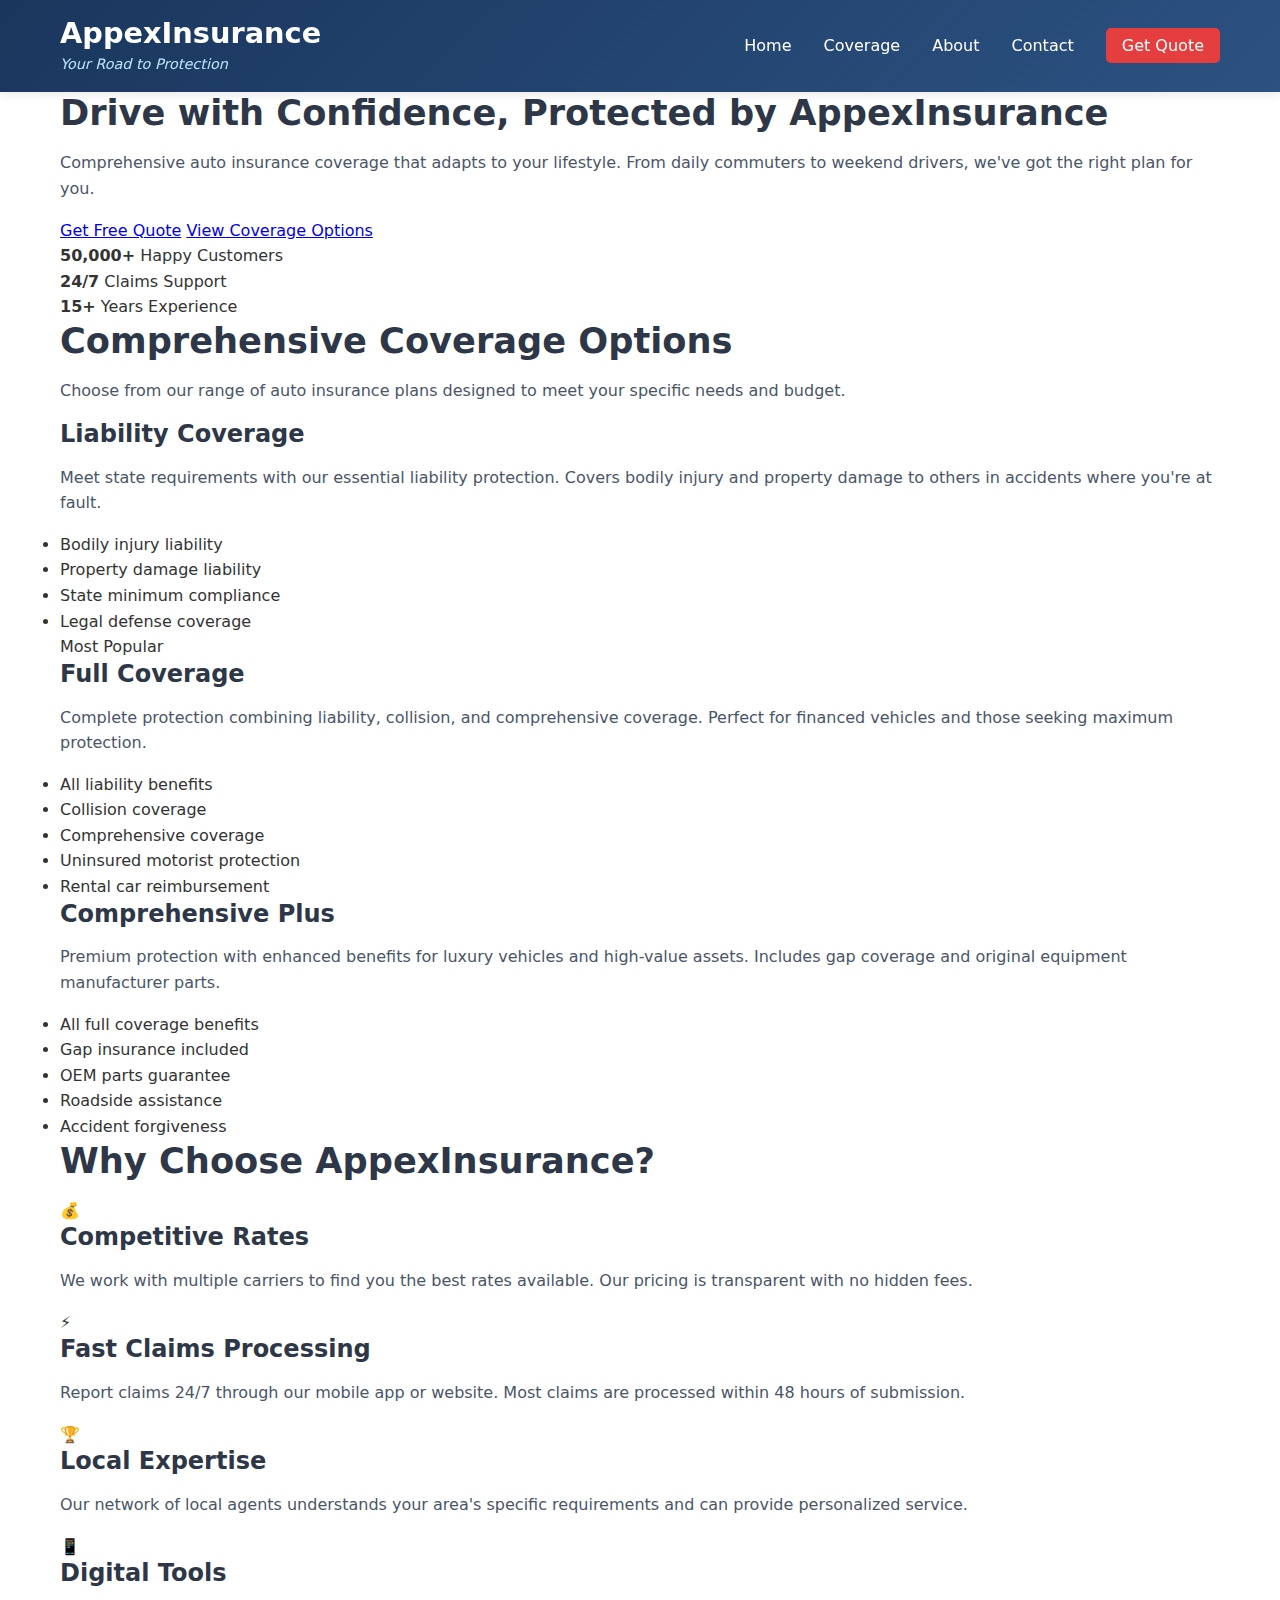
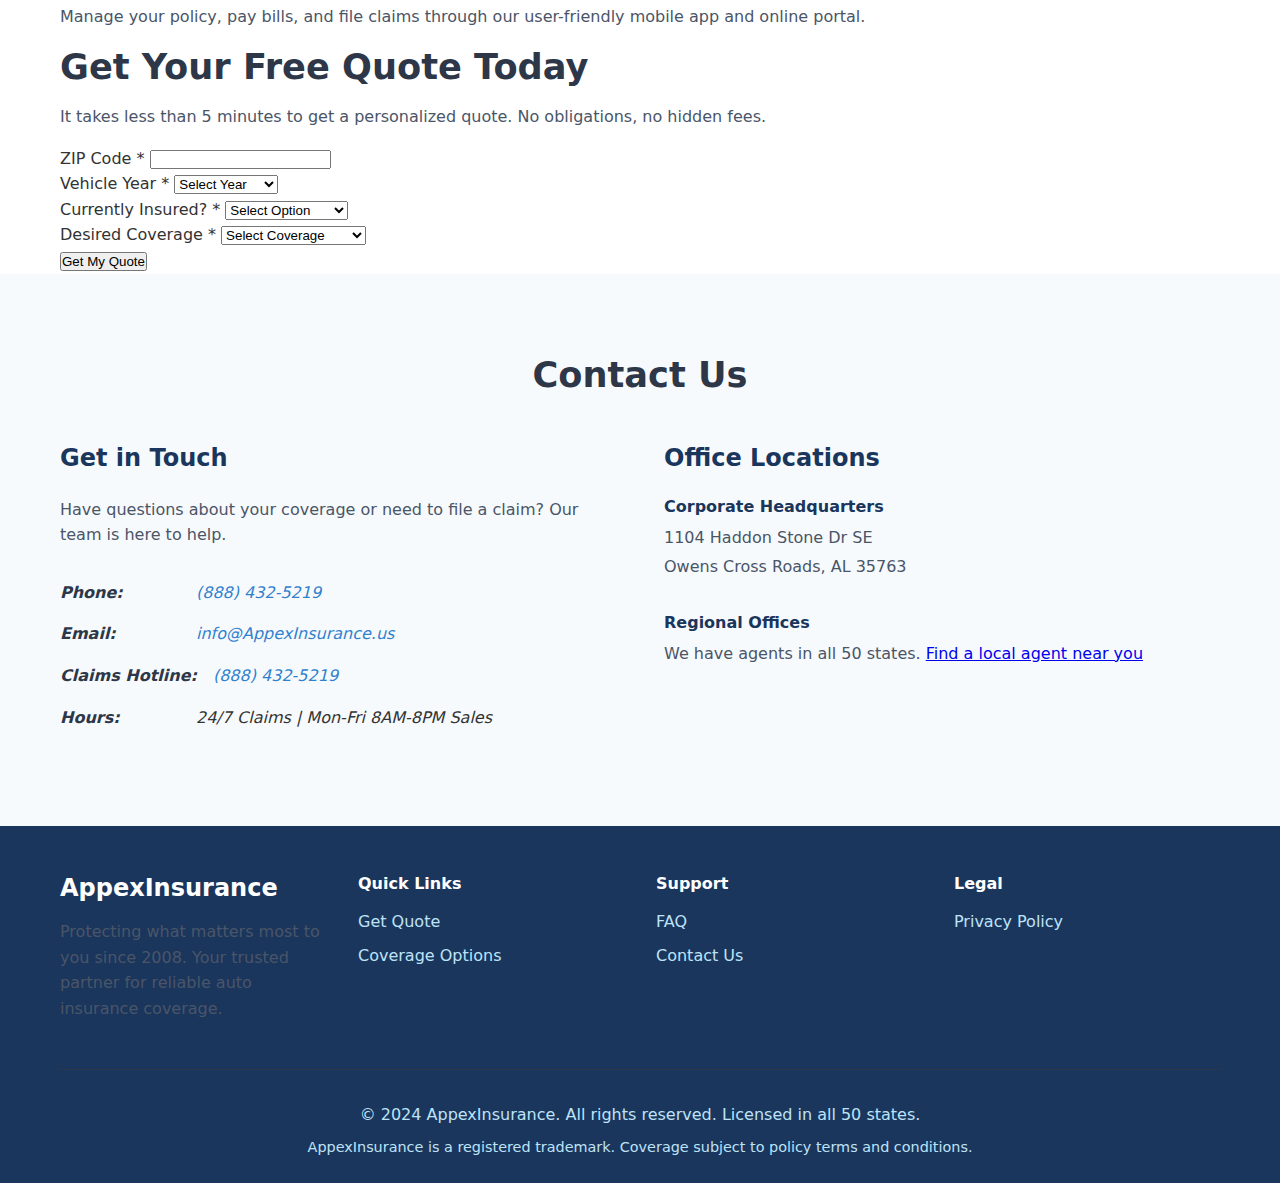
<file: index.html>
<!DOCTYPE html>
<html lang="en">
<head>
    <meta charset="UTF-8">
    <meta name="viewport" content="width=device-width, initial-scale=1.0">
    <meta name="description" content="AppexInsurance provides comprehensive auto insurance coverage with competitive rates, flexible plans, and exceptional claims service. Get your free quote today.">
    <meta name="keywords" content="auto insurance, car insurance, liability coverage, comprehensive insurance, collision coverage, insurance quotes">
    <meta name="author" content="AppexInsurance">
    <meta property="og:title" content="AppexInsurance - Reliable Auto Insurance Coverage">
    <meta property="og:description" content="Protect your vehicle and peace of mind with AppexInsurance. Competitive rates, fast claims, and personalized service.">
    <meta property="og:type" content="website">
    <meta property="og:url" content="https://AppexInsurance.us">
    <meta name="robots" content="index, follow">
    <meta name="theme-color" content="#1a365d">
    <title>AppexInsurance - Reliable Auto Insurance Coverage | Get Your Free Quote</title>
    <link rel="stylesheet" href="styles.css">
    <link rel="preconnect" href="https://fonts.googleapis.com">
    <link rel="preconnect" href="https://fonts.gstatic.com" crossorigin>
    <link rel="icon" href="icon.webp">
</head>
<body>
    <header class="site-header" role="banner">
        <div class="container">
            <div class="header-content">
                <div class="logo">
                    <h1>AppexInsurance</h1>
                    <span class="tagline">Your Road to Protection</span>
                </div>
                <nav class="main-navigation" role="navigation" aria-label="Main navigation">
                    <ul>
                        <li><a href="index.html" aria-current="page">Home</a></li>
                        <li><a href="#coverage">Coverage</a></li>
                        <li><a href="about.html">About</a></li>
                        <li><a href="#contact">Contact</a></li>
                        <li><a href="#quote" class="cta-button">Get Quote</a></li>
                    </ul>
                </nav>
            </div>
        </div>
    </header>

    <main role="main">
        <section id="home" class="hero-section" aria-labelledby="hero-heading">
            <div class="container">
                <div class="hero-content">
                    <h2 id="hero-heading">Drive with Confidence, Protected by AppexInsurance</h2>
                    <p>Comprehensive auto insurance coverage that adapts to your lifestyle. From daily commuters to weekend drivers, we've got the right plan for you.</p>
                    <div class="hero-actions">
                        <a href="#quote" class="primary-button" aria-describedby="quote-description">Get Free Quote</a>
                        <a href="#coverage" class="secondary-button">View Coverage Options</a>
                    </div>
                    <span id="quote-description" class="sr-only">Get a personalized insurance quote in under 5 minutes</span>
                </div>
                <aside class="hero-stats" aria-label="Company statistics">
                    <div class="stat-item">
                        <strong aria-label="50,000 plus">50,000+</strong>
                        <span>Happy Customers</span>
                    </div>
                    <div class="stat-item">
                        <strong aria-label="24 hours 7 days">24/7</strong>
                        <span>Claims Support</span>
                    </div>
                    <div class="stat-item">
                        <strong aria-label="15 plus">15+</strong>
                        <span>Years Experience</span>
                    </div>
                </aside>
            </div>
        </section>

        <section id="coverage" class="coverage-section" aria-labelledby="coverage-heading">
            <div class="container">
                <h2 id="coverage-heading">Comprehensive Coverage Options</h2>
                <p class="section-intro">Choose from our range of auto insurance plans designed to meet your specific needs and budget.</p>
                
                <div class="coverage-grid" role="list">
                    <article class="coverage-card" role="listitem">
                        <h3>Liability Coverage</h3>
                        <p>Meet state requirements with our essential liability protection. Covers bodily injury and property damage to others in accidents where you're at fault.</p>
                        <ul>
                            <li>Bodily injury liability</li>
                            <li>Property damage liability</li>
                            <li>State minimum compliance</li>
                            <li>Legal defense coverage</li>
                        </ul>
                    </article>

                    <article class="coverage-card featured" role="listitem">
                        <div class="popular-badge" aria-label="Most popular plan">Most Popular</div>
                        <h3>Full Coverage</h3>
                        <p>Complete protection combining liability, collision, and comprehensive coverage. Perfect for financed vehicles and those seeking maximum protection.</p>
                        <ul>
                            <li>All liability benefits</li>
                            <li>Collision coverage</li>
                            <li>Comprehensive coverage</li>
                            <li>Uninsured motorist protection</li>
                            <li>Rental car reimbursement</li>
                        </ul>
                    </article>

                    <article class="coverage-card" role="listitem">
                        <h3>Comprehensive Plus</h3>
                        <p>Premium protection with enhanced benefits for luxury vehicles and high-value assets. Includes gap coverage and original equipment manufacturer parts.</p>
                        <ul>
                            <li>All full coverage benefits</li>
                            <li>Gap insurance included</li>
                            <li>OEM parts guarantee</li>
                            <li>Roadside assistance</li>
                            <li>Accident forgiveness</li>
                        </ul>
                    </article>
                </div>
            </div>
        </section>

        <section class="features-section" aria-labelledby="features-heading">
            <div class="container">
                <h2 id="features-heading">Why Choose AppexInsurance?</h2>
                <div class="features-grid" role="list">
                    <article class="feature-item" role="listitem">
                        <div class="feature-icon" aria-hidden="true">💰</div>
                        <h3>Competitive Rates</h3>
                        <p>We work with multiple carriers to find you the best rates available. Our pricing is transparent with no hidden fees.</p>
                    </article>
                    <article class="feature-item" role="listitem">
                        <div class="feature-icon" aria-hidden="true">⚡</div>
                        <h3>Fast Claims Processing</h3>
                        <p>Report claims 24/7 through our mobile app or website. Most claims are processed within 48 hours of submission.</p>
                    </article>
                    <article class="feature-item" role="listitem">
                        <div class="feature-icon" aria-hidden="true">🏆</div>
                        <h3>Local Expertise</h3>
                        <p>Our network of local agents understands your area's specific requirements and can provide personalized service.</p>
                    </article>
                    <article class="feature-item" role="listitem">
                        <div class="feature-icon" aria-hidden="true">📱</div>
                        <h3>Digital Tools</h3>
                        <p>Manage your policy, pay bills, and file claims through our user-friendly mobile app and online portal.</p>
                    </article>
                </div>
            </div>
        </section>

        <section id="quote" class="quote-section" aria-labelledby="quote-heading">
            <div class="container">
                <h2 id="quote-heading">Get Your Free Quote Today</h2>
                <p>It takes less than 5 minutes to get a personalized quote. No obligations, no hidden fees.</p>
                
                <form class="quote-form" role="form" aria-labelledby="quote-heading" novalidate>
                    <div class="form-grid">
                        <div class="form-group">
                            <label for="zip-code">ZIP Code <span aria-label="required">*</span></label>
                            <input type="text" id="zip-code" name="zipCode" pattern="[0-9]{5}" maxlength="5" required aria-describedby="zip-help">
                            <small id="zip-help" class="sr-only">Enter your 5-digit ZIP code</small>
                        </div>
                        <div class="form-group">
                            <label for="vehicle-year">Vehicle Year <span aria-label="required">*</span></label>
                            <select id="vehicle-year" name="vehicleYear" required aria-describedby="year-help">
                                <option value="">Select Year</option>
                                <option value="2024">2024</option>
                                <option value="2023">2023</option>
                                <option value="2022">2022</option>
                                <option value="2021">2021</option>
                                <option value="2020">2020</option>
                                <option value="older">2019 or Older</option>
                            </select>
                            <small id="year-help" class="sr-only">Select your vehicle's model year</small>
                        </div>
                        <div class="form-group">
                            <label for="current-insurance">Currently Insured? <span aria-label="required">*</span></label>
                            <select id="current-insurance" name="currentInsurance" required aria-describedby="insurance-help">
                                <option value="">Select Option</option>
                                <option value="yes">Yes</option>
                                <option value="no">No</option>
                                <option value="expired">Recently Expired</option>
                            </select>
                            <small id="insurance-help" class="sr-only">Select your current insurance status</small>
                        </div>
                        <div class="form-group">
                            <label for="coverage-type">Desired Coverage <span aria-label="required">*</span></label>
                            <select id="coverage-type" name="coverageType" required aria-describedby="coverage-help">
                                <option value="">Select Coverage</option>
                                <option value="liability">Liability Only</option>
                                <option value="full">Full Coverage</option>
                                <option value="comprehensive">Comprehensive Plus</option>
                            </select>
                            <small id="coverage-help" class="sr-only">Choose your preferred coverage level</small>
                        </div>
                    </div>
                    <button type="submit" class="primary-button">Get My Quote</button>
                </form>
            </div>
        </section>

        <section id="contact" class="contact-section" aria-labelledby="contact-heading">
            <div class="container">
                <h2 id="contact-heading">Contact Us</h2>
                <div class="contact-grid">
                    <div class="contact-info">
                        <h3>Get in Touch</h3>
                        <p>Have questions about your coverage or need to file a claim? Our team is here to help.</p>
                        
                        <address class="contact-methods">
                            <div class="contact-method">
                                <strong>Phone:</strong>
                                <a href="tel:+18884325219" aria-label="Call us at 888-432-5219">(888) 432-5219</a>
                            </div>
                            <div class="contact-method">
                                <strong>Email:</strong>
                                <a href="mailto:info@AppexInsurance.us" aria-label="Email us at info@AppexInsurance.us">info@AppexInsurance.us</a>
                            </div>
                            <div class="contact-method">
                                <strong>Claims Hotline:</strong>
                                <a href="tel:+18884325219" aria-label="Claims hotline 888-432-5219">(888) 432-5219</a>
                            </div>
                            <div class="contact-method">
                                <strong>Hours:</strong>
                                <span>24/7 Claims | Mon-Fri 8AM-8PM Sales</span>
                            </div>
                        </address>
                    </div>
                    
                    <div class="office-locations">
                        <h3>Office Locations</h3>
                        <div class="location">
                            <h4>Corporate Headquarters</h4>
                            <address>
                                1104 Haddon Stone Dr SE<br>
                                Owens Cross Roads, AL 35763
                            </address>
                        </div>
                        <div class="location">
                            <h4>Regional Offices</h4>
                            <p>We have agents in all 50 states. <a href="#find-agent">Find a local agent near you</a></p>
                        </div>
                    </div>
                </div>
            </div>
        </section>
    </main>

    <footer class="site-footer" role="contentinfo">
        <div class="container">
            <div class="footer-content">
                <div class="footer-section">
                    <h3>AppexInsurance</h3>
                    <p>Protecting what matters most to you since 2008. Your trusted partner for reliable auto insurance coverage.</p>
                </div>                
                    <nav class="footer-section" aria-label="Quick links">
                    <h4>Quick Links</h4>
                    <ul>
                        <li><a href="#quote">Get Quote</a></li>
                        <li><a href="#coverage">Coverage Options</a></li>
                    </ul>
                </nav>                
                <nav class="footer-section" aria-label="Support links">
                    <h4>Support</h4>
                    <ul>
                        <li><a href="about.html#faq">FAQ</a></li>
                        <li><a href="#contact">Contact Us</a></li>
                    </ul>
                </nav>
                <nav class="footer-section" aria-label="Legal links">
                    <h4>Legal</h4>
                    <ul>
                        <li><a href="privacy.html">Privacy Policy</a></li>
                    </ul>
                </nav>
            </div>
            <div class="footer-bottom">
                <p>&copy; 2024 AppexInsurance. All rights reserved. Licensed in all 50 states.</p>
                <p class="disclaimer">AppexInsurance is a registered trademark. Coverage subject to policy terms and conditions.</p>
            </div>
        </div>
    </footer>

    <script>
        // Simple form handling and smooth scrolling
        document.addEventListener('DOMContentLoaded', function() {
            // Smooth scrolling for navigation links
            const navLinks = document.querySelectorAll('a[href^="#"]');
            navLinks.forEach(link => {
                link.addEventListener('click', function(e) {
                    e.preventDefault();
                    const target = document.querySelector(this.getAttribute('href'));
                    if (target) {
                        target.scrollIntoView({ behavior: 'smooth' });
                        // Update focus for accessibility
                        target.focus();
                    }
                });
            });
            // Quote form handling with validation
            const quoteForm = document.querySelector('.quote-form');
            if (quoteForm) {
                quoteForm.addEventListener('submit', function(e) {
                    e.preventDefault();
                    // Basic form validation
                    const requiredFields = quoteForm.querySelectorAll('[required]');
                    let isValid = true;
                    requiredFields.forEach(field => {
                        if (!field.value.trim()) {
                            isValid = false;
                            field.setAttribute('aria-invalid', 'true');
                        } else {
                            field.setAttribute('aria-invalid', 'false');
                        }
                    });
                    if (isValid) {
                        alert('Thank you for your interest! A representative will contact you within 24 hours with your personalized quote.');
                    } else {
                        alert('Please fill in all required fields.');
                    }
                });
            }
        });
    </script>

</body>
</html>
</file>
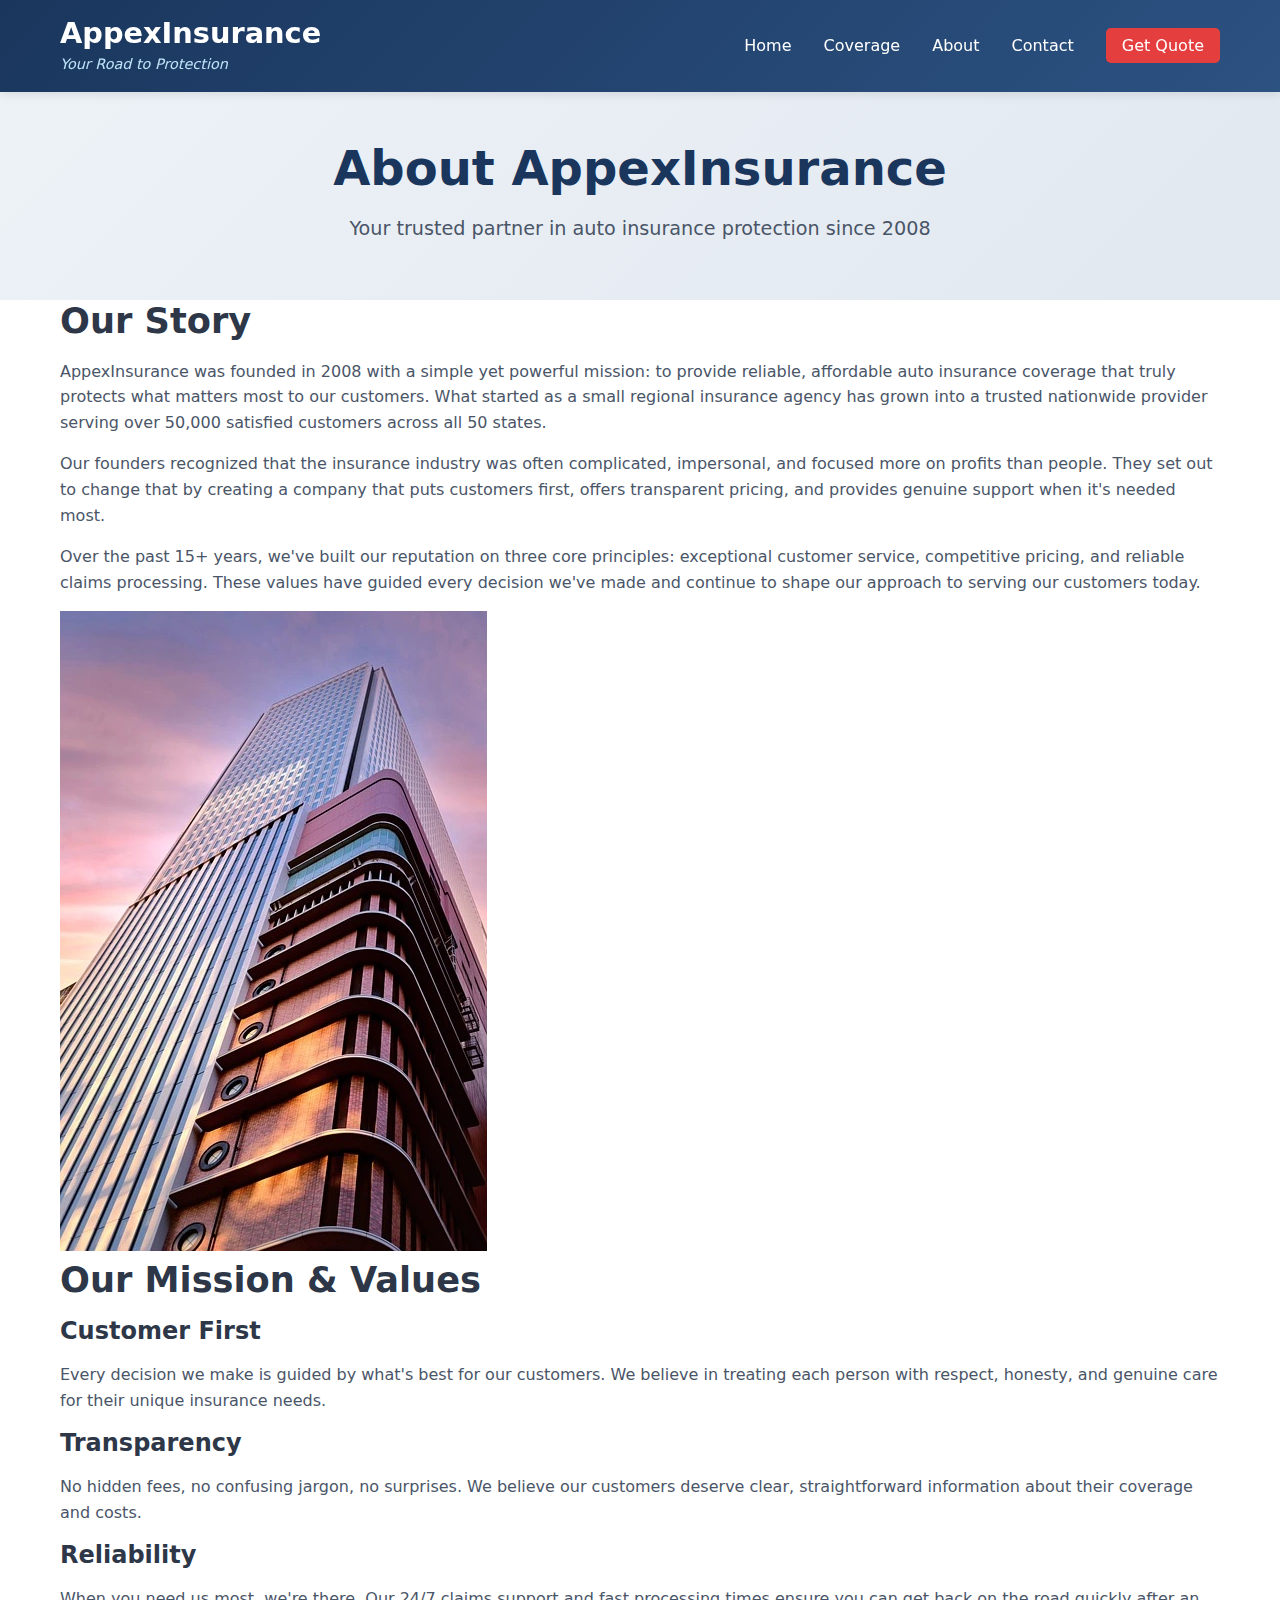
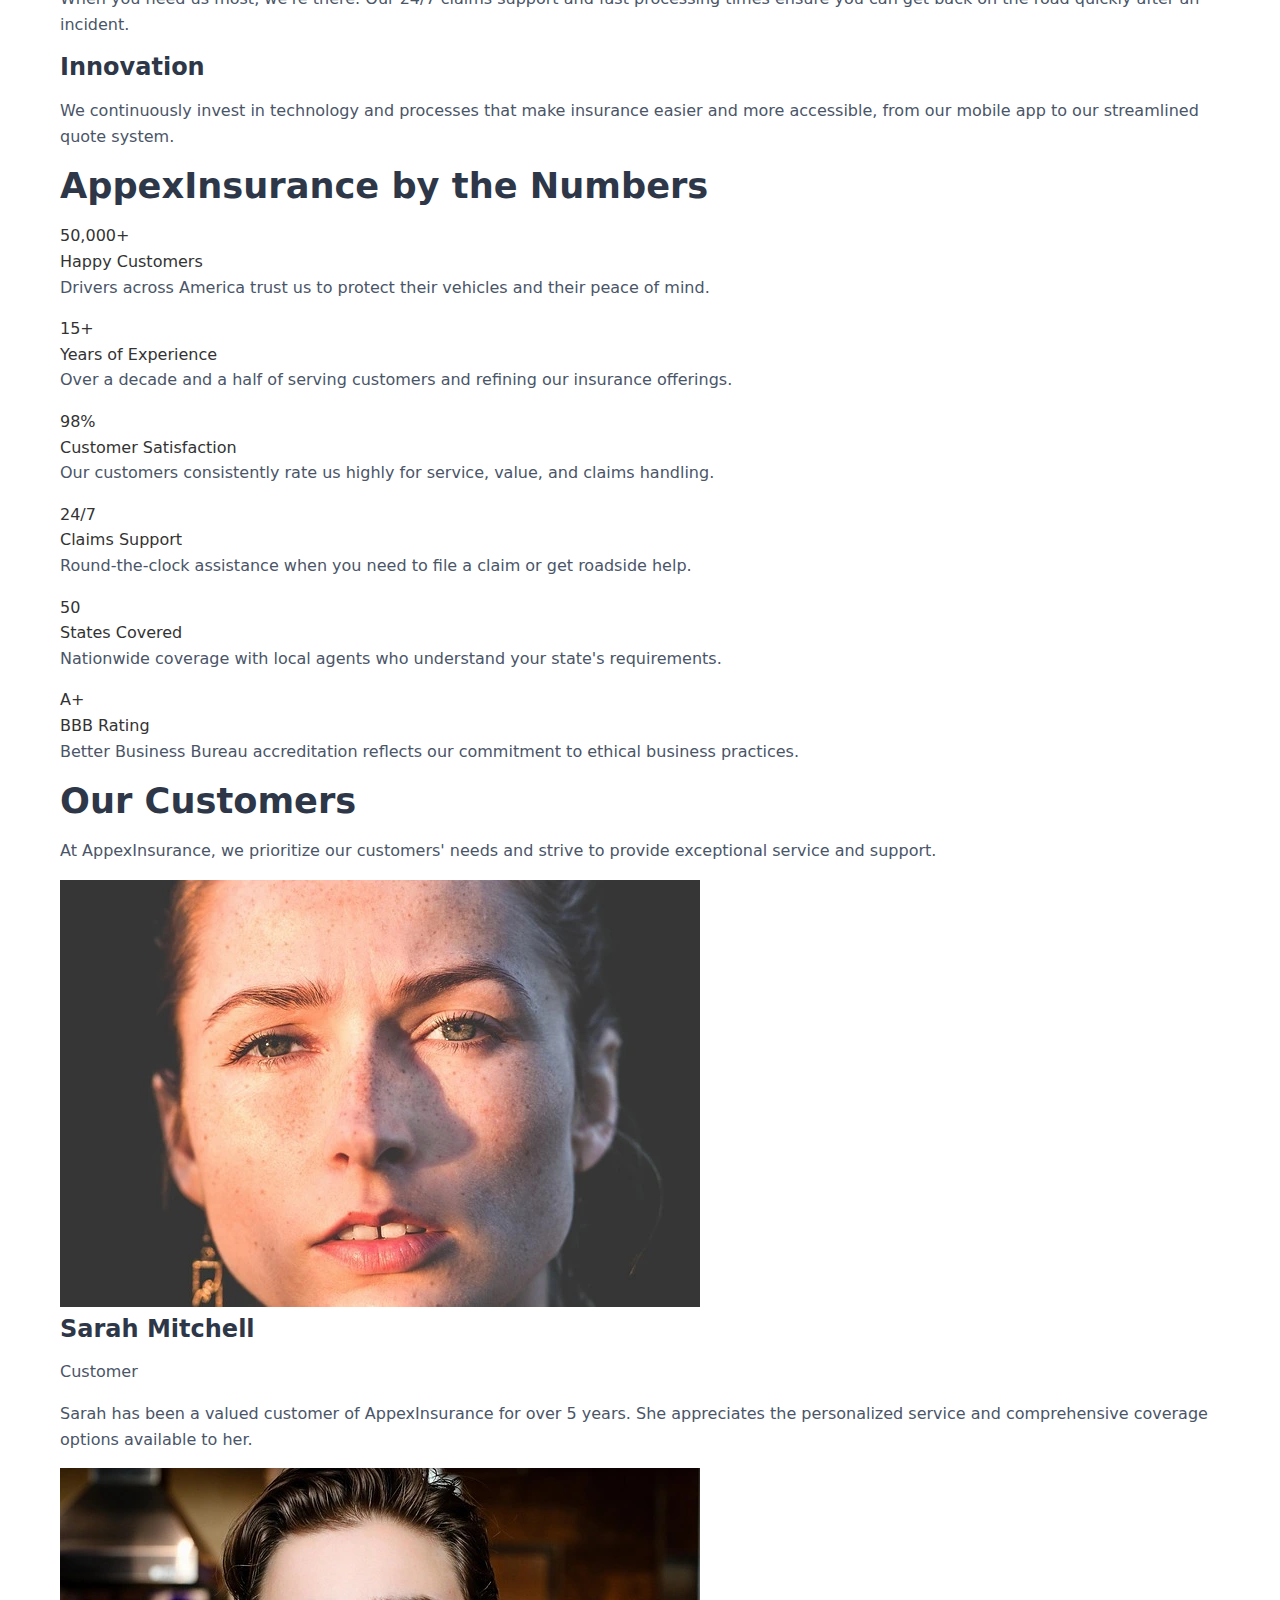
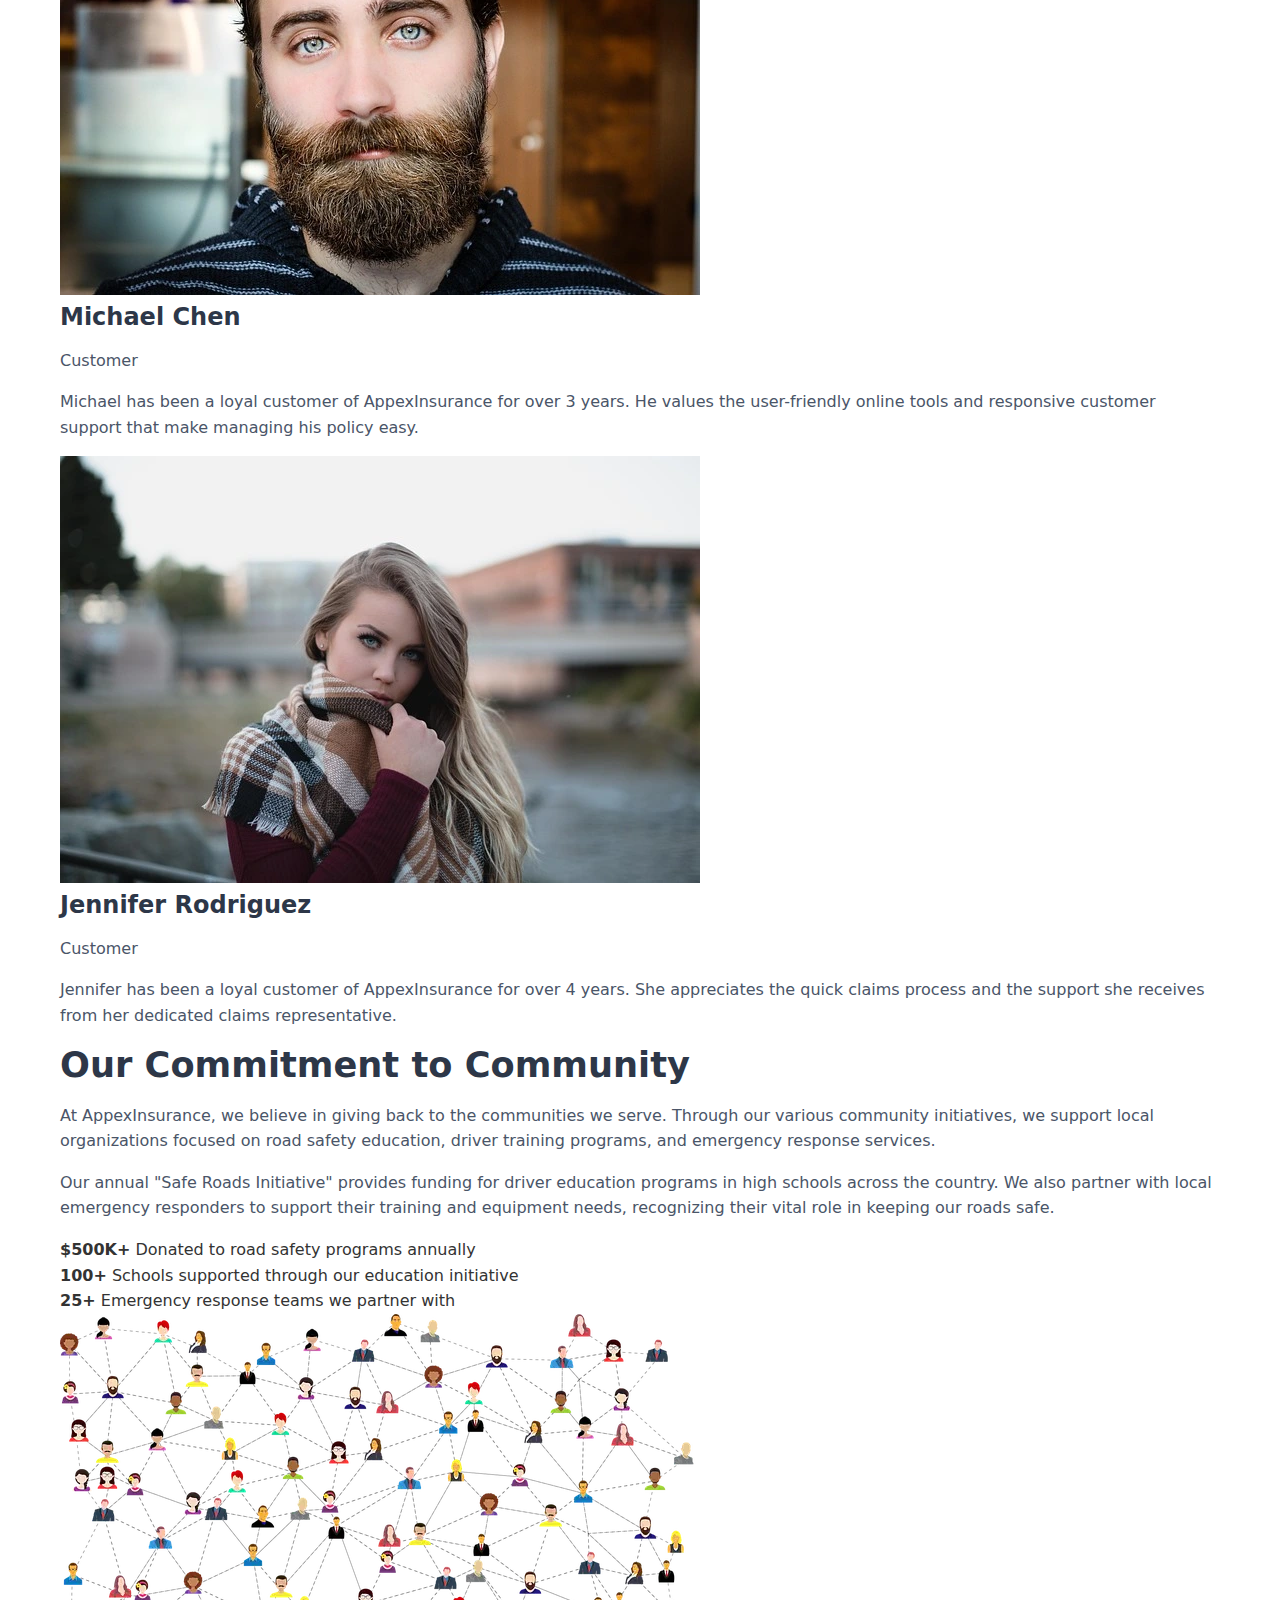
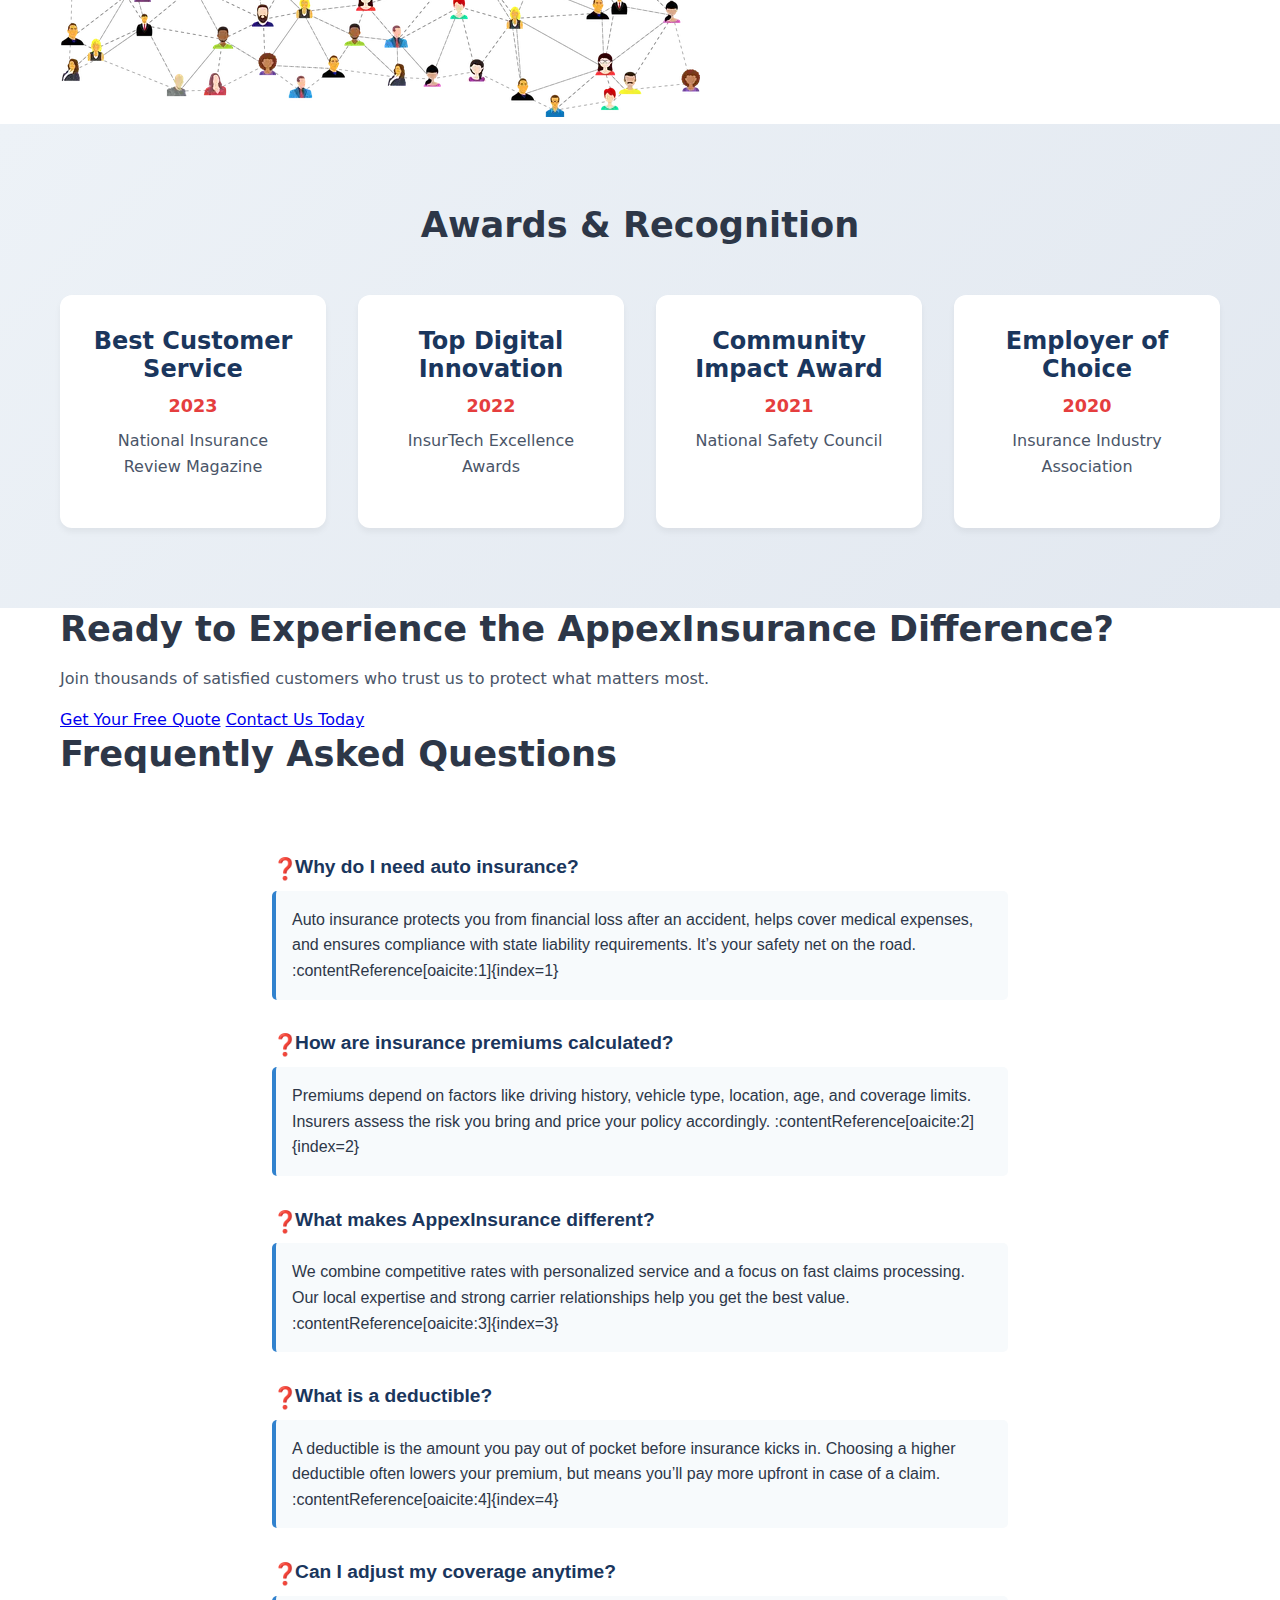
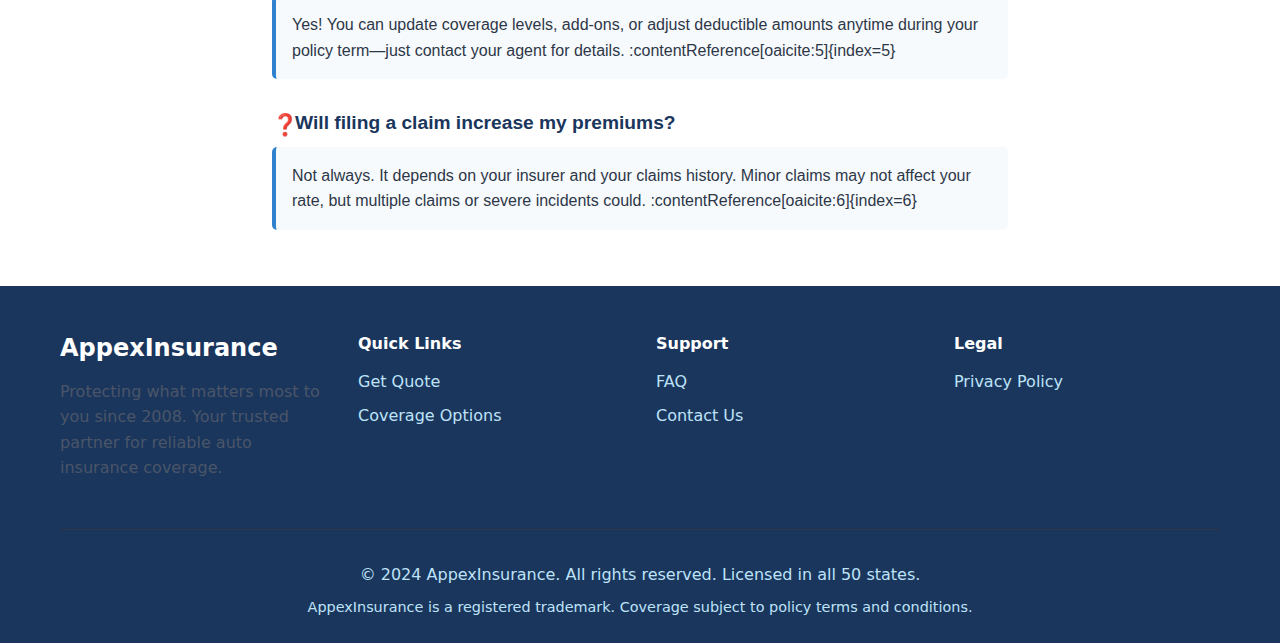
<file: about.html>
<!DOCTYPE html>
<html lang="en">
<head>
    <meta charset="UTF-8">
    <meta name="viewport" content="width=device-width, initial-scale=1.0">
    <meta name="description" content="Learn about AppexInsurance's 15+ years of experience providing reliable auto insurance coverage. Discover our mission, values, and commitment to protecting drivers nationwide.">
    <meta name="keywords" content="about AppexInsurance, auto insurance company, insurance history, company mission, insurance values">
    <meta name="author" content="AppexInsurance">
    <meta property="og:title" content="About AppexInsurance - Your Trusted Auto Insurance Partner">
    <meta property="og:description" content="Learn about our 15+ years of experience, mission, and commitment to protecting drivers nationwide.">
    <meta property="og:type" content="website">
    <meta property="og:url" content="https://appexinsurance.us/about.html">
    <meta name="robots" content="index, follow">
    <title>About AppexInsurance - Your Trusted Auto Insurance Partner Since 2008</title>

    <!-- Preload and load main stylesheet -->
    <link rel="preload" href="styles.css" as="style" onload="this.rel='stylesheet'">
    <noscript><link rel="stylesheet" href="styles.css"></noscript>

    <!-- Preload and load Google Fonts (replace with your actual font if different) -->
    <link rel="preload" href="https://fonts.googleapis.com/css2?family=Roboto:wght@400;700&display=swap" as="style" onload="this.rel='stylesheet'">
    <noscript>
      <link rel="stylesheet" href="https://fonts.googleapis.com/css2?family=Roboto:wght@400;700&display=swap">
    </noscript>

    <link rel="icon" href="icon.webp">
<body>
    <header class="site-header" role="banner">
        <div class="container">
            <div class="header-content">
                <div class="logo">
                    <h1>AppexInsurance</h1>
                    <span class="tagline">Your Road to Protection</span>
                </div>
                <nav class="main-navigation" role="navigation" aria-label="Main navigation">
                    <ul>
                        <li><a href="index.html">Home</a></li>
                        <li><a href="index.html#coverage">Coverage</a></li>
                        <li><a href="about.html" aria-current="page">About</a></li>
                        <li><a href="index.html#contact">Contact</a></li>
                        <li><a href="index.html#quote" class="cta-button">Get Quote</a></li>
                    </ul>
                </nav>
            </div>
        </div>
    </header>

    <main role="main">
        <section class="page-hero" aria-labelledby="about-heading">
            <div class="container">
                <h1 id="about-heading">About AppexInsurance</h1>
                <p class="hero-subtitle">Your trusted partner in auto insurance protection since 2008</p>
            </div>
        </section>

        <section class="about-story" aria-labelledby="story-heading">
            <div class="container">
                <div class="story-content">
                    <div class="story-text">
                        <h2 id="story-heading">Our Story</h2>
                        <p>AppexInsurance was founded in 2008 with a simple yet powerful mission: to provide reliable, affordable auto insurance coverage that truly protects what matters most to our customers. What started as a small regional insurance agency has grown into a trusted nationwide provider serving over 50,000 satisfied customers across all 50 states.</p>
                        
                        <p>Our founders recognized that the insurance industry was often complicated, impersonal, and focused more on profits than people. They set out to change that by creating a company that puts customers first, offers transparent pricing, and provides genuine support when it's needed most.</p>
                        
                        <p>Over the past 15+ years, we've built our reputation on three core principles: exceptional customer service, competitive pricing, and reliable claims processing. These values have guided every decision we've made and continue to shape our approach to serving our customers today.</p>
                    </div>
                    <aside class="story-image">
                        <div class="image-placeholder" role="img" aria-label="AppexInsurance company headquarters building">
                            <img class="image-placeholder" src="architecture-5585737_640.webp" alt="AppexInsurance company headquarters" loading="lazy">
                        </div>
                    </aside>
                </div>
            </div>
        </section>

        <section class="mission-values" aria-labelledby="mission-heading">
            <div class="container">
                <h2 id="mission-heading">Our Mission & Values</h2>
                <div class="values-grid" role="list">
                    <article class="value-card" role="listitem">
                        <h3>Customer First</h3>
                        <p>Every decision we make is guided by what's best for our customers. We believe in treating each person with respect, honesty, and genuine care for their unique insurance needs.</p>
                    </article>
                    <article class="value-card" role="listitem">
                        <h3>Transparency</h3>
                        <p>No hidden fees, no confusing jargon, no surprises. We believe our customers deserve clear, straightforward information about their coverage and costs.</p>
                    </article>
                    <article class="value-card" role="listitem">
                        <h3>Reliability</h3>
                        <p>When you need us most, we're there. Our 24/7 claims support and fast processing times ensure you can get back on the road quickly after an incident.</p>
                    </article>
                    <article class="value-card" role="listitem">
                        <h3>Innovation</h3>
                        <p>We continuously invest in technology and processes that make insurance easier and more accessible, from our mobile app to our streamlined quote system.</p>
                    </article>
                </div>
            </div>
        </section>

        <section class="company-stats" aria-labelledby="stats-heading">
            <div class="container">
                <h2 id="stats-heading">AppexInsurance by the Numbers</h2>
                <div class="stats-grid" role="list">
                    <article class="stat-card" role="listitem">
                        <div class="stat-number" aria-label="50,000 plus">50,000+</div>
                        <div class="stat-label">Happy Customers</div>
                        <p>Drivers across America trust us to protect their vehicles and their peace of mind.</p>
                    </article>
                    <article class="stat-card" role="listitem">
                        <div class="stat-number" aria-label="15 plus">15+</div>
                        <div class="stat-label">Years of Experience</div>
                        <p>Over a decade and a half of serving customers and refining our insurance offerings.</p>
                    </article>
                    <article class="stat-card" role="listitem">
                        <div class="stat-number" aria-label="98 percent">98%</div>
                        <div class="stat-label">Customer Satisfaction</div>
                        <p>Our customers consistently rate us highly for service, value, and claims handling.</p>
                    </article>
                    <article class="stat-card" role="listitem">
                        <div class="stat-number" aria-label="24 hours 7 days">24/7</div>
                        <div class="stat-label">Claims Support</div>
                        <p>Round-the-clock assistance when you need to file a claim or get roadside help.</p>
                    </article>
                    <article class="stat-card" role="listitem">
                        <div class="stat-number">50</div>
                        <div class="stat-label">States Covered</div>
                        <p>Nationwide coverage with local agents who understand your state's requirements.</p>
                    </article>
                    <article class="stat-card" role="listitem">
                        <div class="stat-number" aria-label="A plus rating">A+</div>
                        <div class="stat-label">BBB Rating</div>
                        <p>Better Business Bureau accreditation reflects our commitment to ethical business practices.</p>
                    </article>
                </div>
            </div>
        </section>

        <section class="leadership-team" aria-labelledby="leadership-heading">
            <div class="container">
                <h2 id="leadership-heading">Our Customers</h2>
                <p class="section-intro">At AppexInsurance, we prioritize our customers' needs and strive to provide exceptional service and support.</p>
                <div class="team-grid" role="list">
                    <article class="team-member" role="listitem">
                        <div class="member-photo">
                            <div class="photo-placeholder" role="img" aria-label="Photo of Sarah Mitchell, CEO"><img class="photo-placeholder" src="woman-1851459_640.webp" alt="Sarah Mitchell photo" loading="lazy"></div>
                        </div>
                        <h3>Sarah Mitchell</h3>
                        <p class="member-title">Customer</p>
                        <p>Sarah has been a valued customer of AppexInsurance for over 5 years. She appreciates the personalized service and comprehensive coverage options available to her.</p>
                    </article>
                    
                    <article class="team-member" role="listitem">
                        <div class="member-photo">
                            <div class="photo-placeholder" role="img" aria-label="Photo of Michael Chen, CTO"><img class="photo-placeholder" src="beard-1845166_640.webp" alt="Michael Chen photo" loading="lazy"></div>
                        </div>
                        <h3>Michael Chen</h3>
                        <p class="member-title">Customer</p>
                        <p>Michael has been a loyal customer of AppexInsurance for over 3 years. He values the user-friendly online tools and responsive customer support that make managing his policy easy.</p>
                    </article>
                    
                    <article class="team-member" role="listitem">
                        <div class="member-photo">
                            <div class="photo-placeholder" role="img" aria-label="Photo of Jennifer Rodriguez, CCO"><img class="photo-placeholder" src="blonde-1868701_640.webp" alt="Jennifer Rodriguez photo" loading="lazy"></div>
                        </div>
                        <h3>Jennifer Rodriguez</h3>
                        <p class="member-title">Customer</p>
                        <p>Jennifer has been a loyal customer of AppexInsurance for over 4 years. She appreciates the quick claims process and the support she receives from her dedicated claims representative.</p>
                    </article>
                </div>
            </div>
        </section>

        <section class="community-commitment" aria-labelledby="community-heading">
            <div class="container">
                <h2 id="community-heading">Our Commitment to Community</h2>
                <div class="commitment-content">
                    <div class="commitment-text">
                        <p>At AppexInsurance, we believe in giving back to the communities we serve. Through our various community initiatives, we support local organizations focused on road safety education, driver training programs, and emergency response services.</p>
                        
                        <p>Our annual "Safe Roads Initiative" provides funding for driver education programs in high schools across the country. We also partner with local emergency responders to support their training and equipment needs, recognizing their vital role in keeping our roads safe.</p>
                        
                        <div class="community-highlights" role="list">
                            <div class="highlight-item" role="listitem">
                                <strong aria-label="500,000 dollars plus">$500K+</strong>
                                <span>Donated to road safety programs annually</span>
                            </div>
                            <div class="highlight-item" role="listitem">
                                <strong aria-label="100 plus">100+</strong>
                                <span>Schools supported through our education initiative</span>
                            </div>
                            <div class="highlight-item" role="listitem">
                                <strong aria-label="25 plus">25+</strong>
                                <span>Emergency response teams we partner with</span>
                            </div>
                        </div>
                    </div>
                    <aside class="commitment-image">
                        <div class="image-placeholder" role="img" aria-label="Community outreach event photo">
                            <img class="image-placeholder" src="social-media-3846597_640.webp" alt="Community outreach event" loading="lazy">
                        </div>
                    </aside>
                </div>
            </div>
        </section>

        <section class="awards-recognition" aria-labelledby="awards-heading">
            <div class="container">
                <h2 id="awards-heading">Awards & Recognition</h2>
                <div class="awards-grid" role="list">
                    <article class="award-item" role="listitem">
                        <h3>Best Customer Service</h3>
                        <p class="award-year">2023</p>
                        <p>National Insurance Review Magazine</p>
                    </article>
                    <article class="award-item" role="listitem">
                        <h3>Top Digital Innovation</h3>
                        <p class="award-year">2022</p>
                        <p>InsurTech Excellence Awards</p>
                    </article>
                    <article class="award-item" role="listitem">
                        <h3>Community Impact Award</h3>
                        <p class="award-year">2021</p>
                        <p>National Safety Council</p>
                    </article>
                    <article class="award-item" role="listitem">
                        <h3>Employer of Choice</h3>
                        <p class="award-year">2020</p>
                        <p>Insurance Industry Association</p>
                    </article>
                </div>
            </div>
        </section>

        <section class="cta-section" aria-labelledby="cta-heading">
            <div class="container">
                <h2 id="cta-heading">Ready to Experience the AppexInsurance Difference?</h2>
                <p>Join thousands of satisfied customers who trust us to protect what matters most.</p>
                <div class="cta-actions">
                    <a href="index.html#quote" class="primary-button">Get Your Free Quote</a>
                    <a href="index.html#contact" class="secondary-button">Contact Us Today</a>
                </div>
            </div>
        </section>

        <section id="faq" class="faq-section" aria-labelledby="faq-heading">
  <div class="container">
    <h2 id="faq-heading">Frequently Asked Questions</h2>
    <dl class="faq-list">
      <dt>Why do I need auto insurance?</dt>
      <dd>Auto insurance protects you from financial loss after an accident, helps cover medical expenses, and ensures compliance with state liability requirements. It’s your safety net on the road. :contentReference[oaicite:1]{index=1}</dd>

      <dt>How are insurance premiums calculated?</dt>
      <dd>Premiums depend on factors like driving history, vehicle type, location, age, and coverage limits. Insurers assess the risk you bring and price your policy accordingly. :contentReference[oaicite:2]{index=2}</dd>

      <dt>What makes AppexInsurance different?</dt>
      <dd>We combine competitive rates with personalized service and a focus on fast claims processing. Our local expertise and strong carrier relationships help you get the best value. :contentReference[oaicite:3]{index=3}</dd>

      <dt>What is a deductible?</dt>
      <dd>A deductible is the amount you pay out of pocket before insurance kicks in. Choosing a higher deductible often lowers your premium, but means you’ll pay more upfront in case of a claim. :contentReference[oaicite:4]{index=4}</dd>

      <dt>Can I adjust my coverage anytime?</dt>
      <dd>Yes! You can update coverage levels, add-ons, or adjust deductible amounts anytime during your policy term—just contact your agent for details. :contentReference[oaicite:5]{index=5}</dd>

      <dt>Will filing a claim increase my premiums?</dt>
      <dd>Not always. It depends on your insurer and your claims history. Minor claims may not affect your rate, but multiple claims or severe incidents could. :contentReference[oaicite:6]{index=6}</dd>
    </dl>
  </div>
</section>

    </main>

    <footer class="site-footer" role="contentinfo">
        <div class="container">
            <div class="footer-content">
                <div class="footer-section">
                    <h3>AppexInsurance</h3>
                    <p>Protecting what matters most to you since 2008. Your trusted partner for reliable auto insurance coverage.</p>
                </div>
                
                <nav class="footer-section" aria-label="Quick links">
                    <h4>Quick Links</h4>
                    <ul>
                        <li><a href="#quote">Get Quote</a></li>
                        <li><a href="#coverage">Coverage Options</a></li>
                    </ul>
                </nav>
                
                <nav class="footer-section" aria-label="Support links">
                    <h4>Support</h4>
                    <ul>
                        <li><a href="about.html#faq">FAQ</a></li>
                        <li><a href="#contact">Contact Us</a></li>
                    </ul>
                </nav>
                
                <nav class="footer-section" aria-label="Legal links">
                    <h4>Legal</h4>
                    <ul>
                        <li><a href="privacy.html">Privacy Policy</a></li>
                    </ul>
                </nav>
            </div>
            
            <div class="footer-bottom">
                <p>&copy; 2024 AppexInsurance. All rights reserved. Licensed in all 50 states.</p>
                <p class="disclaimer">AppexInsurance is a registered trademark. Coverage subject to policy terms and conditions.</p>
            </div>
        </div>
    </footer>
</body>
</html>
</file>
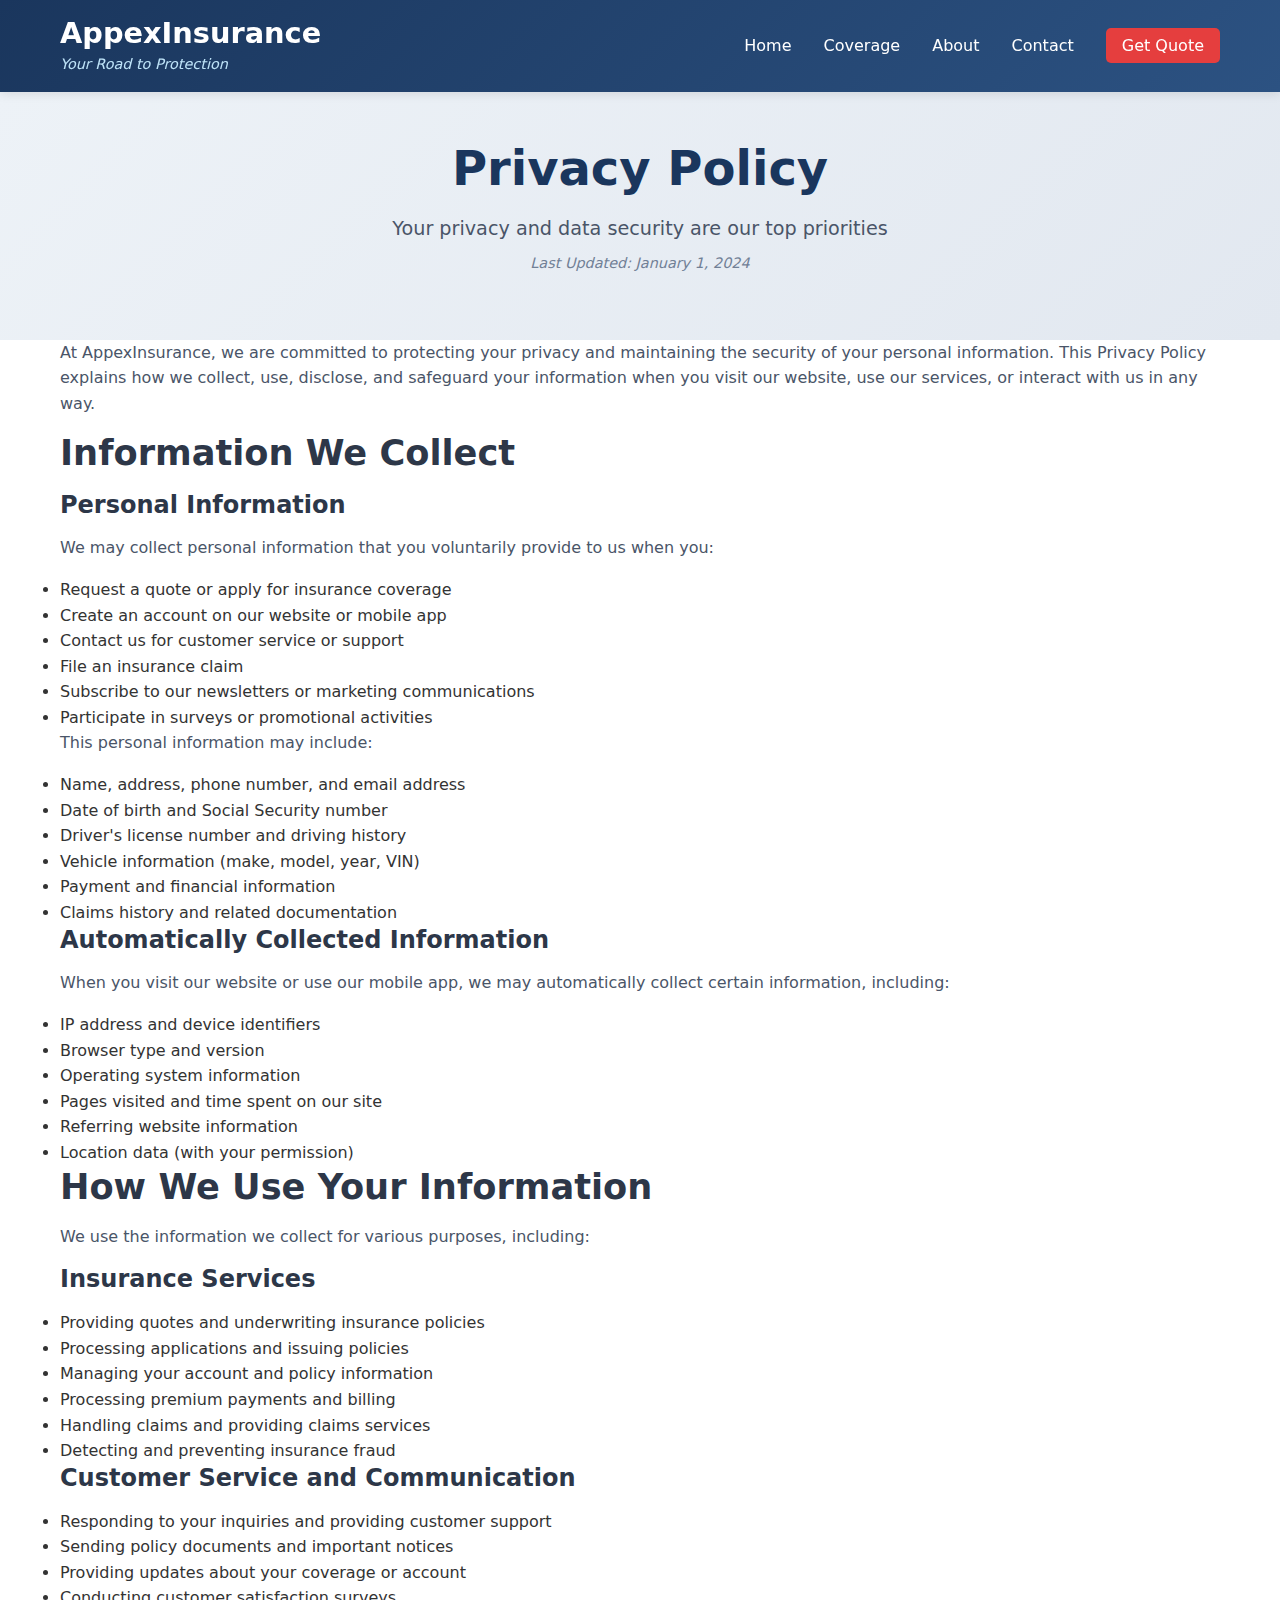
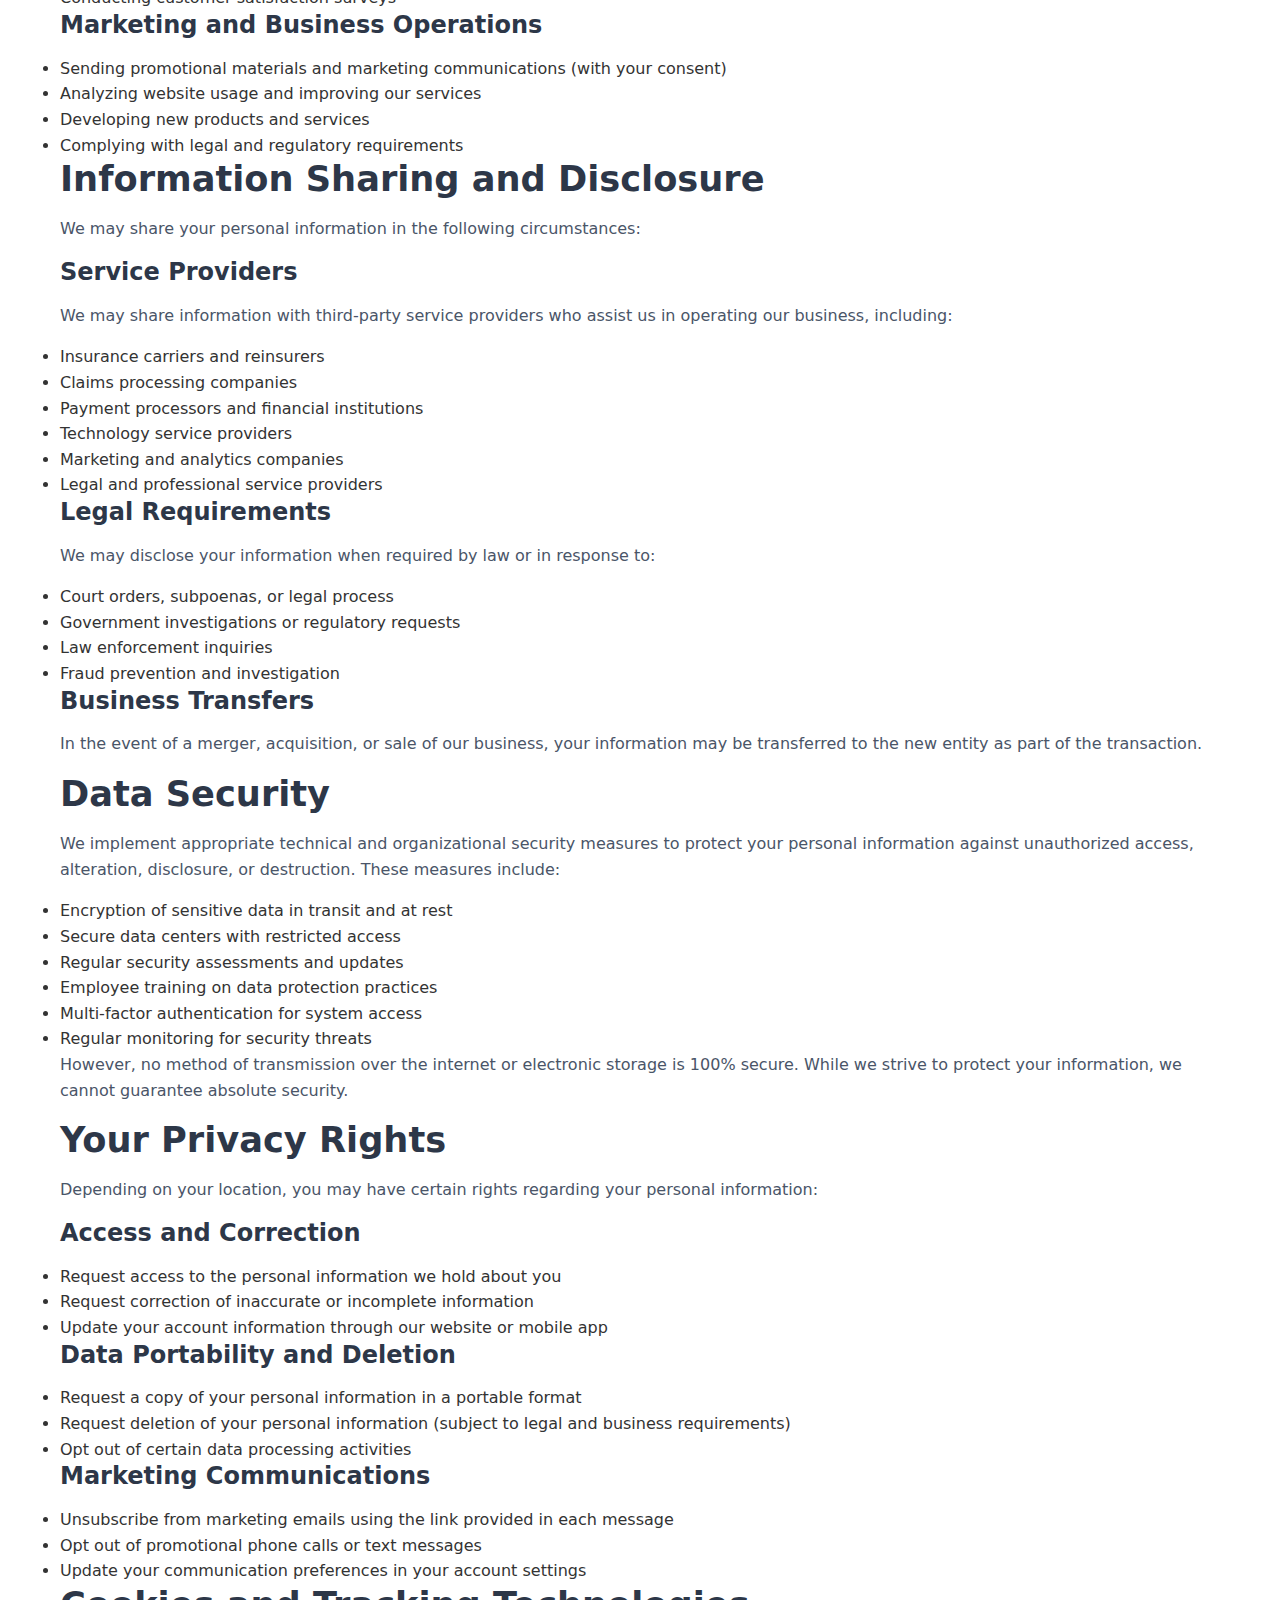
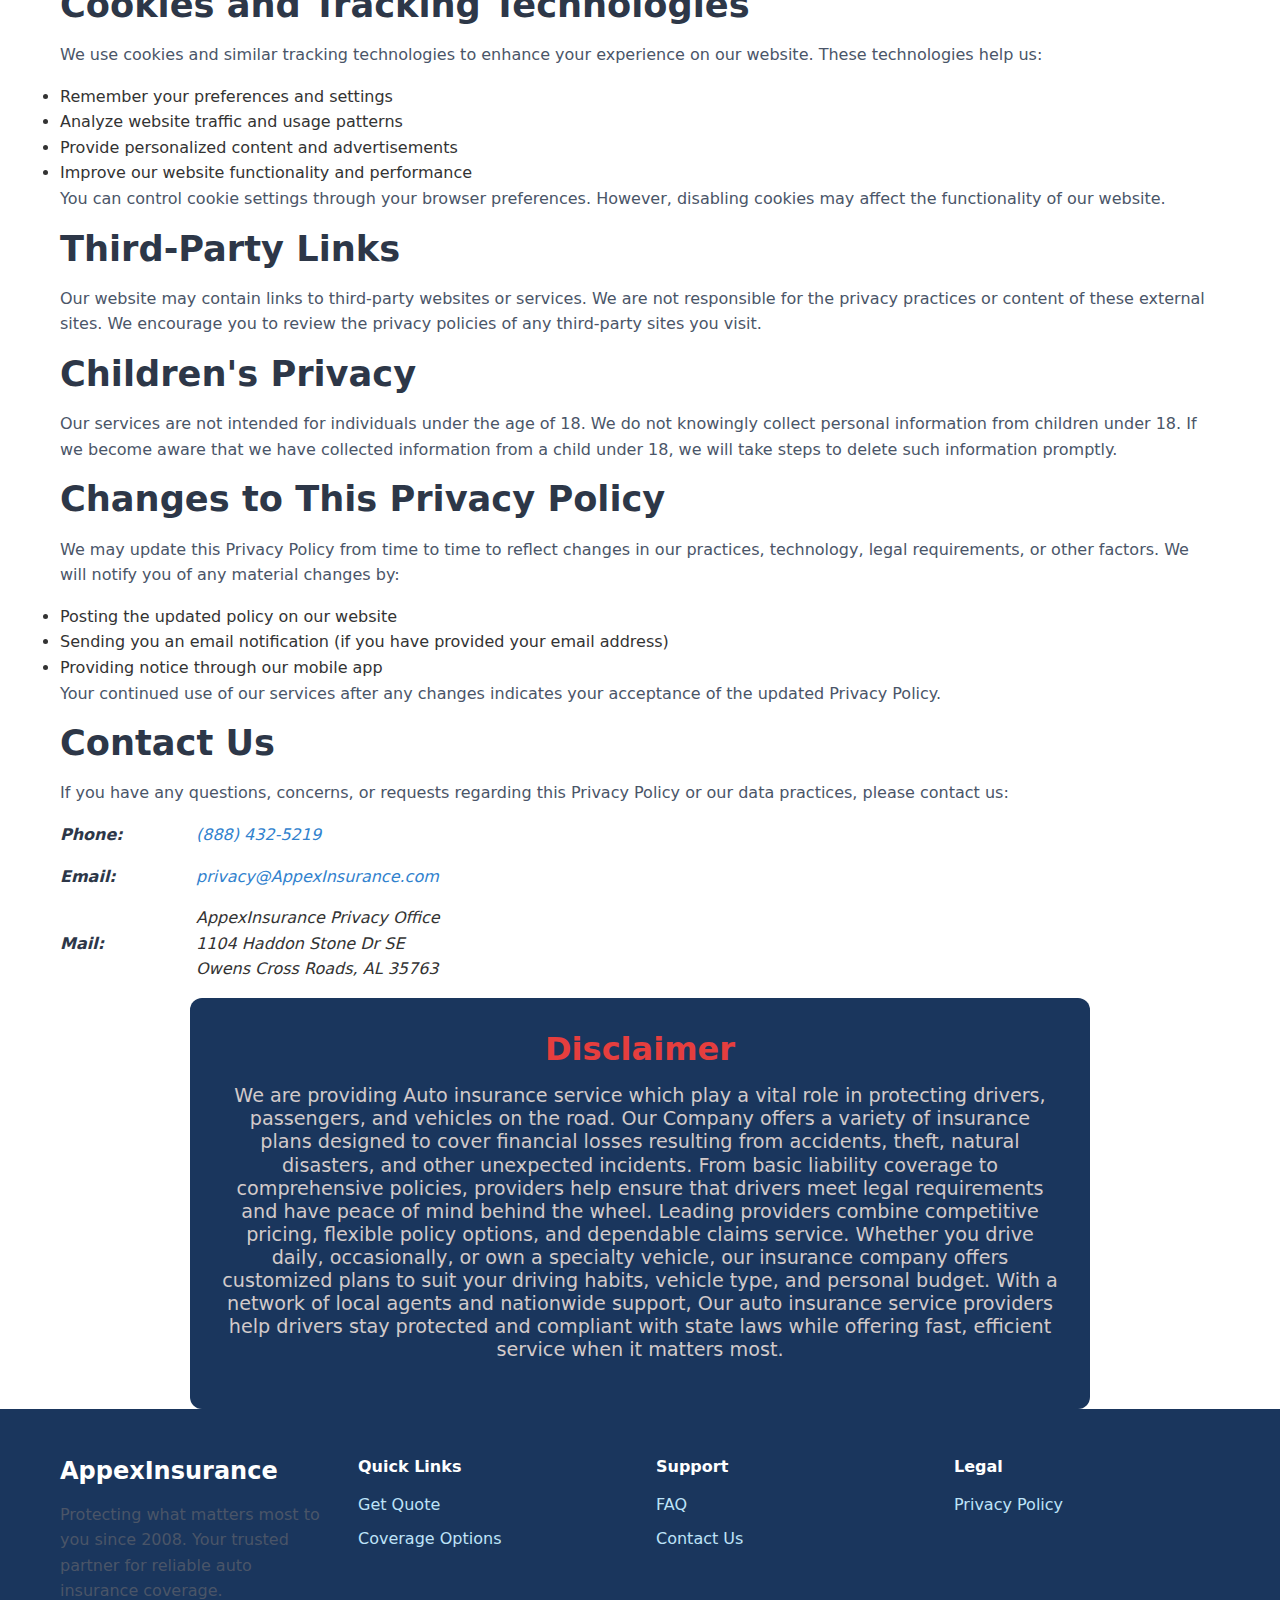
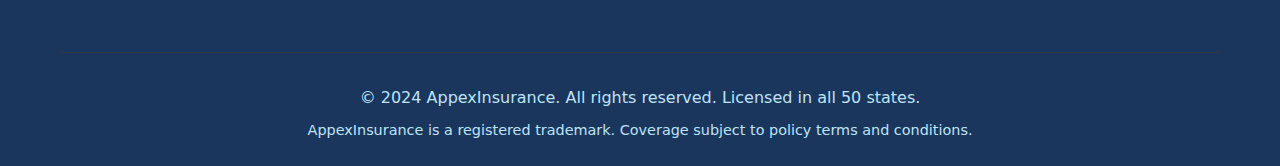
<file: privacy.html>
<!DOCTYPE html>
<html lang="en">
  <head>
    <meta charset="UTF-8" />
    <meta name="viewport" content="width=device-width, initial-scale=1.0" />
    <meta
      name="description"
      content="AppexInsurance Privacy Policy - Learn how we collect, use, and protect your personal information. Your privacy and data security are our top priorities."
    />
    <meta
      name="keywords"
      content="privacy policy, data protection, personal information, AppexInsurance privacy"
    />
    <meta name="author" content="AppexInsurance" />
    <meta property="og:title" content="Privacy Policy - AppexInsurance" />
    <meta
      property="og:description"
      content="Learn how we collect, use, and protect your personal information. Your privacy and data security are our top priorities."
    />
    <meta property="og:type" content="website" />
    <meta name="robots" content="index, follow" />
    <title>
      Privacy Policy - AppexInsurance | Protecting Your Personal Information
    </title>
    <link rel="stylesheet" href="styles.css" />
    <link rel="preconnect" href="https://fonts.googleapis.com" />
    <link rel="preconnect" href="https://fonts.gstatic.com" crossorigin />
    <link rel="icon" href="icon.webp">
  </head>
  <body>
    <header class="site-header" role="banner">
      <div class="container">
        <div class="header-content">
          <div class="logo">
            <h1>AppexInsurance</h1>
            <span class="tagline">Your Road to Protection</span>
          </div>
          <nav
            class="main-navigation"
            role="navigation"
            aria-label="Main navigation"
          >
            <ul>
              <li><a href="index.html">Home</a></li>
              <li><a href="index.html#coverage">Coverage</a></li>
              <li><a href="about.html">About</a></li>
              <li><a href="index.html#contact">Contact</a></li>
              <li>
                <a href="index.html#quote" class="cta-button">Get Quote</a>
              </li>
            </ul>
          </nav>
        </div>
      </div>
    </header>

    <main role="main">
      <section class="page-hero" aria-labelledby="privacy-heading">
        <div class="container">
          <h1 id="privacy-heading">Privacy Policy</h1>
          <p class="hero-subtitle">
            Your privacy and data security are our top priorities
          </p>
          <p class="last-updated">
            Last Updated: <time datetime="2024-01-01">January 1, 2024</time>
          </p>
        </div>
      </section>

      <section class="privacy-content">
        <div class="container">
          <div class="privacy-intro">
            <p>
              At AppexInsurance, we are committed to protecting your privacy and
              maintaining the security of your personal information. This
              Privacy Policy explains how we collect, use, disclose, and
              safeguard your information when you visit our website, use our
              services, or interact with us in any way.
            </p>
          </div>

          <div class="privacy-sections">
            <article
              class="privacy-section"
              aria-labelledby="info-collect-heading"
            >
              <h2 id="info-collect-heading">Information We Collect</h2>

              <h3>Personal Information</h3>
              <p>
                We may collect personal information that you voluntarily provide
                to us when you:
              </p>
              <ul>
                <li>Request a quote or apply for insurance coverage</li>
                <li>Create an account on our website or mobile app</li>
                <li>Contact us for customer service or support</li>
                <li>File an insurance claim</li>
                <li>
                  Subscribe to our newsletters or marketing communications
                </li>
                <li>Participate in surveys or promotional activities</li>
              </ul>

              <p>This personal information may include:</p>
              <ul>
                <li>Name, address, phone number, and email address</li>
                <li>Date of birth and Social Security number</li>
                <li>Driver's license number and driving history</li>
                <li>Vehicle information (make, model, year, VIN)</li>
                <li>Payment and financial information</li>
                <li>Claims history and related documentation</li>
              </ul>

              <h3>Automatically Collected Information</h3>
              <p>
                When you visit our website or use our mobile app, we may
                automatically collect certain information, including:
              </p>
              <ul>
                <li>IP address and device identifiers</li>
                <li>Browser type and version</li>
                <li>Operating system information</li>
                <li>Pages visited and time spent on our site</li>
                <li>Referring website information</li>
                <li>Location data (with your permission)</li>
              </ul>
            </article>

            <article class="privacy-section" aria-labelledby="info-use-heading">
              <h2 id="info-use-heading">How We Use Your Information</h2>
              <p>
                We use the information we collect for various purposes,
                including:
              </p>

              <h3>Insurance Services</h3>
              <ul>
                <li>Providing quotes and underwriting insurance policies</li>
                <li>Processing applications and issuing policies</li>
                <li>Managing your account and policy information</li>
                <li>Processing premium payments and billing</li>
                <li>Handling claims and providing claims services</li>
                <li>Detecting and preventing insurance fraud</li>
              </ul>

              <h3>Customer Service and Communication</h3>
              <ul>
                <li>
                  Responding to your inquiries and providing customer support
                </li>
                <li>Sending policy documents and important notices</li>
                <li>Providing updates about your coverage or account</li>
                <li>Conducting customer satisfaction surveys</li>
              </ul>

              <h3>Marketing and Business Operations</h3>
              <ul>
                <li>
                  Sending promotional materials and marketing communications
                  (with your consent)
                </li>
                <li>Analyzing website usage and improving our services</li>
                <li>Developing new products and services</li>
                <li>Complying with legal and regulatory requirements</li>
              </ul>
            </article>

            <article
              class="privacy-section"
              aria-labelledby="info-sharing-heading"
            >
              <h2 id="info-sharing-heading">
                Information Sharing and Disclosure
              </h2>
              <p>
                We may share your personal information in the following
                circumstances:
              </p>

              <h3>Service Providers</h3>
              <p>
                We may share information with third-party service providers who
                assist us in operating our business, including:
              </p>
              <ul>
                <li>Insurance carriers and reinsurers</li>
                <li>Claims processing companies</li>
                <li>Payment processors and financial institutions</li>
                <li>Technology service providers</li>
                <li>Marketing and analytics companies</li>
                <li>Legal and professional service providers</li>
              </ul>

              <h3>Legal Requirements</h3>
              <p>
                We may disclose your information when required by law or in
                response to:
              </p>
              <ul>
                <li>Court orders, subpoenas, or legal process</li>
                <li>Government investigations or regulatory requests</li>
                <li>Law enforcement inquiries</li>
                <li>Fraud prevention and investigation</li>
              </ul>

              <h3>Business Transfers</h3>
              <p>
                In the event of a merger, acquisition, or sale of our business,
                your information may be transferred to the new entity as part of
                the transaction.
              </p>
            </article>

            <article
              class="privacy-section"
              aria-labelledby="data-security-heading"
            >
              <h2 id="data-security-heading">Data Security</h2>
              <p>
                We implement appropriate technical and organizational security
                measures to protect your personal information against
                unauthorized access, alteration, disclosure, or destruction.
                These measures include:
              </p>
              <ul>
                <li>Encryption of sensitive data in transit and at rest</li>
                <li>Secure data centers with restricted access</li>
                <li>Regular security assessments and updates</li>
                <li>Employee training on data protection practices</li>
                <li>Multi-factor authentication for system access</li>
                <li>Regular monitoring for security threats</li>
              </ul>
              <p>
                However, no method of transmission over the internet or
                electronic storage is 100% secure. While we strive to protect
                your information, we cannot guarantee absolute security.
              </p>
            </article>

            <article
              class="privacy-section"
              aria-labelledby="privacy-rights-heading"
            >
              <h2 id="privacy-rights-heading">Your Privacy Rights</h2>
              <p>
                Depending on your location, you may have certain rights
                regarding your personal information:
              </p>

              <h3>Access and Correction</h3>
              <ul>
                <li>
                  Request access to the personal information we hold about you
                </li>
                <li>
                  Request correction of inaccurate or incomplete information
                </li>
                <li>
                  Update your account information through our website or mobile
                  app
                </li>
              </ul>

              <h3>Data Portability and Deletion</h3>
              <ul>
                <li>
                  Request a copy of your personal information in a portable
                  format
                </li>
                <li>
                  Request deletion of your personal information (subject to
                  legal and business requirements)
                </li>
                <li>Opt out of certain data processing activities</li>
              </ul>

              <h3>Marketing Communications</h3>
              <ul>
                <li>
                  Unsubscribe from marketing emails using the link provided in
                  each message
                </li>
                <li>Opt out of promotional phone calls or text messages</li>
                <li>
                  Update your communication preferences in your account settings
                </li>
              </ul>
            </article>

            <article class="privacy-section" aria-labelledby="cookies-heading">
              <h2 id="cookies-heading">Cookies and Tracking Technologies</h2>
              <p>
                We use cookies and similar tracking technologies to enhance your
                experience on our website. These technologies help us:
              </p>
              <ul>
                <li>Remember your preferences and settings</li>
                <li>Analyze website traffic and usage patterns</li>
                <li>Provide personalized content and advertisements</li>
                <li>Improve our website functionality and performance</li>
              </ul>
              <p>
                You can control cookie settings through your browser
                preferences. However, disabling cookies may affect the
                functionality of our website.
              </p>
            </article>

            <article
              class="privacy-section"
              aria-labelledby="third-party-heading"
            >
              <h2 id="third-party-heading">Third-Party Links</h2>
              <p>
                Our website may contain links to third-party websites or
                services. We are not responsible for the privacy practices or
                content of these external sites. We encourage you to review the
                privacy policies of any third-party sites you visit.
              </p>
            </article>

            <article class="privacy-section" aria-labelledby="children-heading">
              <h2 id="children-heading">Children's Privacy</h2>
              <p>
                Our services are not intended for individuals under the age of
                18. We do not knowingly collect personal information from
                children under 18. If we become aware that we have collected
                information from a child under 18, we will take steps to delete
                such information promptly.
              </p>
            </article>

            <article class="privacy-section" aria-labelledby="changes-heading">
              <h2 id="changes-heading">Changes to This Privacy Policy</h2>
              <p>
                We may update this Privacy Policy from time to time to reflect
                changes in our practices, technology, legal requirements, or
                other factors. We will notify you of any material changes by:
              </p>
              <ul>
                <li>Posting the updated policy on our website</li>
                <li>
                  Sending you an email notification (if you have provided your
                  email address)
                </li>
                <li>Providing notice through our mobile app</li>
              </ul>
              <p>
                Your continued use of our services after any changes indicates
                your acceptance of the updated Privacy Policy.
              </p>
            </article>

            <article
              class="privacy-section"
              aria-labelledby="contact-privacy-heading"
            >
              <h2 id="contact-privacy-heading">Contact Us</h2>
              <p>
                If you have any questions, concerns, or requests regarding this
                Privacy Policy or our data practices, please contact us:
              </p>

              <address class="contact-info">
                <div class="contact-method">
                  <strong>Phone:</strong>
                  <a
                    href="tel:+18884325219"
                    aria-label="Call privacy office at 888-432-5219"
                    >(888) 432-5219</a
                  >
                </div>
                <div class="contact-method">
                  <strong>Email:</strong>
                  <a
                    href="mailto:privacy@AppexInsurance.com"
                    aria-label="Email privacy office"
                    >privacy@AppexInsurance.com</a
                  >
                </div>
                <div class="contact-method">
                  <strong>Mail:</strong>
                  <address>
                    AppexInsurance Privacy Office<br />
                    1104 Haddon Stone Dr SE<br />
                    Owens Cross Roads, AL 35763
                  </address>
                </div>
              </address>
            </article>
          </div>
        </div>
        <div class="footer-disclaimer">
          <h4>Disclaimer</h4>
          <p class="footer-disclaimer-text">
            We are providing Auto insurance service which play a vital role in
            protecting drivers, passengers, and vehicles on the road. Our
            Company offers a variety of insurance plans designed to cover
            financial losses resulting from accidents, theft, natural disasters,
            and other unexpected incidents. From basic liability coverage to
            comprehensive policies, providers help ensure that drivers meet
            legal requirements and have peace of mind behind the wheel. Leading
            providers combine competitive pricing, flexible policy options, and
            dependable claims service. Whether you drive daily, occasionally, or
            own a specialty vehicle, our insurance company offers customized
            plans to suit your driving habits, vehicle type, and personal
            budget. With a network of local agents and nationwide support, Our
            auto insurance service providers help drivers stay protected and
            compliant with state laws while offering fast, efficient service
            when it matters most.
          </p>
        </div>
      </section>
    </main>

    <footer class="site-footer" role="contentinfo">
      <div class="container">
        <div class="footer-content">
          <div class="footer-section">
            <h3>AppexInsurance</h3>
            <p>
              Protecting what matters most to you since 2008. Your trusted
              partner for reliable auto insurance coverage.
            </p>
          </div>

          <nav class="footer-section" aria-label="Quick links">
            <h4>Quick Links</h4>
            <ul>
              <li><a href="#quote">Get Quote</a></li>
              <li><a href="#coverage">Coverage Options</a></li>
            </ul>
          </nav>

          <nav class="footer-section" aria-label="Support links">
            <h4>Support</h4>
            <ul>
              <li><a href="about.html#faq">FAQ</a></li>
              <li><a href="#contact">Contact Us</a></li>
            </ul>
          </nav>

          <nav class="footer-section" aria-label="Legal links">
            <h4>Legal</h4>
            <ul>
              <li><a href="privacy.html">Privacy Policy</a></li>
            </ul>
          </nav>
        </div>

        <div class="footer-bottom">
          <p>
            &copy; 2024 AppexInsurance. All rights reserved. Licensed in all 50
            states.
          </p>
          <p class="disclaimer">
            AppexInsurance is a registered trademark. Coverage subject to policy
            terms and conditions.
          </p>
        </div>
      </div>
    </footer>
  </body>
</html>
</file>
<file: styles.css>
/* Reset and Base Styles */
* {
    margin: 0;
    padding: 0;
    box-sizing: border-box;
}

html {
    scroll-behavior: smooth;
}

body {
    font-family: 'Inter', system-ui, -apple-system, sans-serif;
    line-height: 1.6;
    color: #333;
    background-color: #fff;
}

.container {
    max-width: 1200px;
    margin: 0 auto;
    padding: 0 20px;
}

/* Screen Reader Only Content */
.sr-only {
    position: absolute;
    width: 1px;
    height: 1px;
    padding: 0;
    margin: -1px;
    overflow: hidden;
    clip: rect(0, 0, 0, 0);
    white-space: nowrap;
    border: 0;
}

/* Typography */
h1, h2, h3, h4 {
    margin-bottom: 1rem;
    font-weight: 600;
    line-height: 1.2;
}

h1 {
    font-size: 2.5rem;
    color: #1a365d;
}

h2 {
    font-size: 2.2rem;
    color: #2d3748;
}

h3 {
    font-size: 1.5rem;
    color: #2d3748;
}

p {
    margin-bottom: 1rem;
    color: #4a5568;
}

/* Page Hero (for About and Privacy pages) */
.page-hero {
    background: linear-gradient(135deg, #edf2f7 0%, #e2e8f0 100%);
    padding: 3rem 0;
    text-align: center;
}

.page-hero h1 {
    font-size: 3rem;
    margin-bottom: 1rem;
    color: #1a365d;
}

.hero-subtitle {
    font-size: 1.2rem;
    color: #4a5568;
    margin-bottom: 0.5rem;
}

.last-updated {
    font-size: 0.9rem;
    color: #718096;
    font-style: italic;
}

/* Header */
.site-header {
    background: linear-gradient(135deg, #1a365d 0%, #2c5282 100%);
    color: white;
    padding: 1rem 0;
    position: sticky;
    top: 0;
    z-index: 100;
    box-shadow: 0 2px 10px rgba(0,0,0,0.1);
}

.header-content {
    display: flex;
    justify-content: space-between;
    align-items: center;
}

.logo h1 {
    color: white;
    font-size: 1.8rem;
    margin-bottom: 0;
}

.tagline {
    font-size: 0.9rem;
    color: #bee3f8;
    font-style: italic;
}

.main-navigation ul {
    display: flex;
    list-style: none;
    gap: 2rem;
    align-items: center;
}

.main-navigation a {
    color: white;
    text-decoration: none;
    font-weight: 500;
    transition: color 0.3s ease;
}

.main-navigation a:hover,
.main-navigation a:focus {
    color: #bee3f8;
    outline: 2px solid #bee3f8;
    outline-offset: 2px;
}

.cta-button {
    background: #e53e3e;
    padding: 0.5rem 1rem;
    border-radius: 5px;
    font-weight: 600;
}

.cta-button:hover,
.cta-button:focus {
    background: #c53030;
    color: white !important;
}

/* Contact Section */
.contact-section {
    padding: 5rem 0;
    background: #f7fafc;
}

.contact-section h2 {
    text-align: center;
    margin-bottom: 3rem;
}

.contact-grid {
    display: grid;
    grid-template-columns: 1fr 1fr;
    gap: 3rem;
}

.contact-info h3,
.office-locations h3 {
    margin-bottom: 1.5rem;
    color: #1a365d;
}

.contact-methods {
    margin-top: 2rem;
}

.contact-method {
    display: flex;
    align-items: center;
    margin-bottom: 1rem;
    gap: 1rem;
}

.contact-method strong {
    min-width: 120px;
    color: #2d3748;
}

.contact-method a {
    color: #3182ce;
    text-decoration: none;
    word-break: break-all;
}

.contact-method a:hover,
.contact-method a:focus {
    text-decoration: underline;
    outline: 2px solid #3182ce;
    outline-offset: 2px;
}

.location {
    margin-bottom: 2rem;
}

.location h4 {
    color: #1a365d;
    margin-bottom: 0.5rem;
}

.location address {
    font-style: normal;
    color: #4a5568;
    line-height: 1.8;
}

/* Awards Section */
.awards-recognition {
    padding: 5rem 0;
    background: linear-gradient(135deg, #edf2f7 0%, #e2e8f0 100%);
}

.awards-recognition h2 {
    text-align: center;
    margin-bottom: 3rem;
}

.awards-grid {
    display: grid;
    grid-template-columns: repeat(auto-fit, minmax(250px, 1fr));
    gap: 2rem;
}

.award-item {
    background: white;
    padding: 2rem;
    border-radius: 12px;
    text-align: center;
    box-shadow: 0 4px 6px rgba(0,0,0,0.05);
    transition: transform 0.3s ease;
}

.award-item:hover,
.award-item:focus-within {
    transform: translateY(-5px);
}

.award-item h3 {
    color: #1a365d;
    margin-bottom: 0.5rem;
}

.award-year {
    color: #e53e3e;
    font-weight: 600;
    font-size: 1.1rem;
    margin-bottom: 0.5rem;
}

/* FAQ Section */
.faq-list {
  max-width: 800px;
  margin: 0 auto;
  padding: 2em;
  font-family: 'Segoe UI', Tahoma, Geneva, Verdana, sans-serif;
  line-height: 1.6;
}

.faq-list dt {
  font-weight: 600;
  font-size: 1.2em;
  margin-top: 1.5em;
  color: #1a365d;
  position: relative;
  padding-left: 1.2em;
}

.faq-list dt::before {
  content: "❓";
  position: absolute;
  left: 0;
  top: 0;
  font-size: 1.1em;
  color: #3182ce;
}

.faq-list dd {
  margin-left: 0;
  margin-top: 0.5em;
  margin-bottom: 1.5em;
  background: #f7fafc;
  padding: 1em;
  border-left: 4px solid #3182ce;
  border-radius: 5px;
  color: #2d3748;
}

/* Footer */
.site-footer {
    background: #1a365d;
    color: white;
    padding: 3rem 0 1rem;
}

.footer-content {
    display: grid;
    grid-template-columns: repeat(auto-fit, minmax(250px, 1fr));
    gap: 2rem;
    margin-bottom: 2rem;
}

.footer-section h3,
.footer-section h4 {
    color: white;
    margin-bottom: 1rem;
}

.footer-section ul {
    list-style: none;
}

.footer-section ul li {
    margin-bottom: 0.5rem;
}

.footer-section a {
    color: #bee3f8;
    text-decoration: none;
    transition: color 0.3s ease;
}

.footer-section a:hover,
.footer-section a:focus {
    color: white;
    outline: 2px solid #bee3f8;
    outline-offset: 2px;
}

.footer-bottom {
    border-top: 1px solid #2d3748;
    padding-top: 2rem;
    text-align: center;
}

.footer-bottom p {
    margin-bottom: 0.5rem;
    color: #bee3f8;
}

.disclaimer {
    font-size: 0.9rem;
    color: #a0aec0;
}

/* Footer Disclaimer */
.footer-disclaimer {
    background-color:#1a365d;
    border-radius:12px ;
    padding: 2rem;
    margin: 0 auto;
    text-align: center;
    min-width: 200px;
    max-width: 900px;
}
.footer-disclaimer h4 {
    text-align: center;
    font-weight: bold;
    font-size: 2rem;
    color: #e53e3e;
}

.footer-disclaimer-text {
    font-size: 1.2rem;
    color: #d2caca;
    line-height: 1.2;
}

@media (max-width: 900px) {
    .footer-disclaimer {
        max-width: 100%;
        margin-left: 0;
        margin-top: 1.5em;
    }
    .footer-disclaimer-text {
        text-align: left;
    }
}

@media (max-width: 768px) {
    .header-content {
        flex-direction: column;
        gap: 1rem;
    }
    .main-navigation ul {
        flex-wrap: wrap;
        justify-content: center;
        gap: 1rem;
    }
    .contact-grid {
        grid-template-columns: 1fr;
    }
}
</file>
